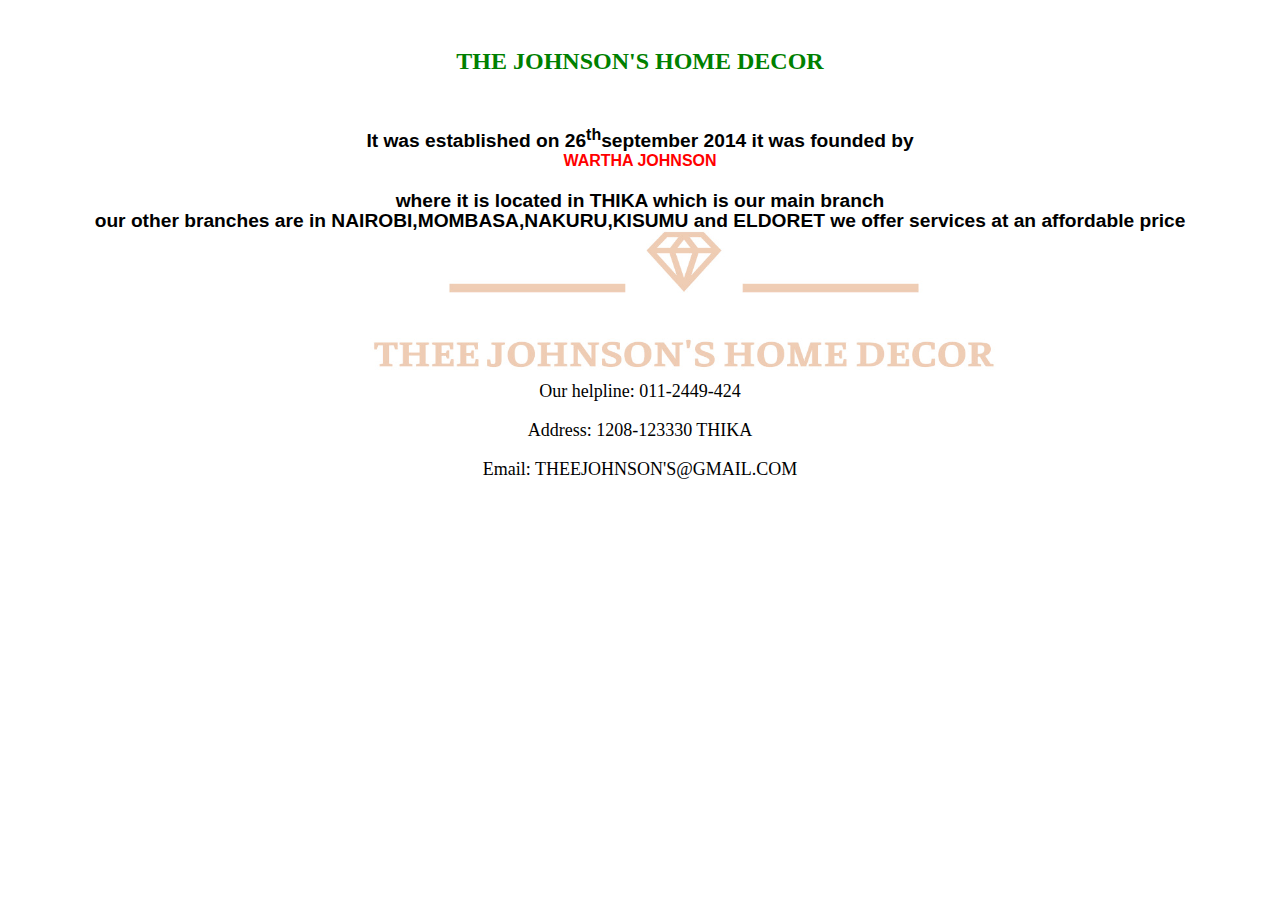
<file: about.html>
<!DOCTYPE html>
<html lang="en">
<head>
    <meta charset="UTF-8">
    <meta http-equiv="X-UA-Compatible" content="IE=edge">
    <meta name="viewport" content="width=device-width, initial-scale=1.0">
    <title>About</title>
    <style>
        body {
            background-size: 1368px 770px;
            background-image: url(logo/HatchfulExport-All/Untitled-2.jpg);
            background-repeat: repeat;
        }
        .header {
            text-align: center;
            padding: 20px;
            color: green;
        }
        .content {
            font-size: larger;
            color: black;
            font-weight: bold;
            font-family: Verdana, Geneva, Tahoma, sans-serif;
            line-height: 20px;
            margin-top: 50px;
        }
        .contact {
            display: block;
            color: black;
            font-size: large;
            text-align: center;
            font-family: Georgia, 'Times New Roman', Times, serif;
            margin-top: 150px;
        }
        .owner {
            color: red;
            font-size: medium;
        }
        .owner:hover {
            color: blue;
        }
       
    </style>
</head>
<body>
    <div class="container">
        <div class="header">
            <h2>THE JOHNSON'S HOME DECOR</h2>
            <div class="content">
                It was established on 26<sup>th</sup>september 2014 it was founded by <div class="owner">WARTHA JOHNSON</div><br>
                              where it is located in THIKA which is our main branch<br>
                           our other branches are in NAIROBI,MOMBASA,NAKURU,KISUMU and ELDORET
                                    we offer services at an affordable price
            </div>
            <div class="contact">
                <p>
                    <p>Our helpline: 011-2449-424</p>
                    <p>  Address: 1208-123330 THIKA</p>
                    <p>  Email: THEEJOHNSON'S@GMAIL.COM</p>
                </p>
            </div>
        </div>

    </div>
    
    
</body>
</html>
</file>
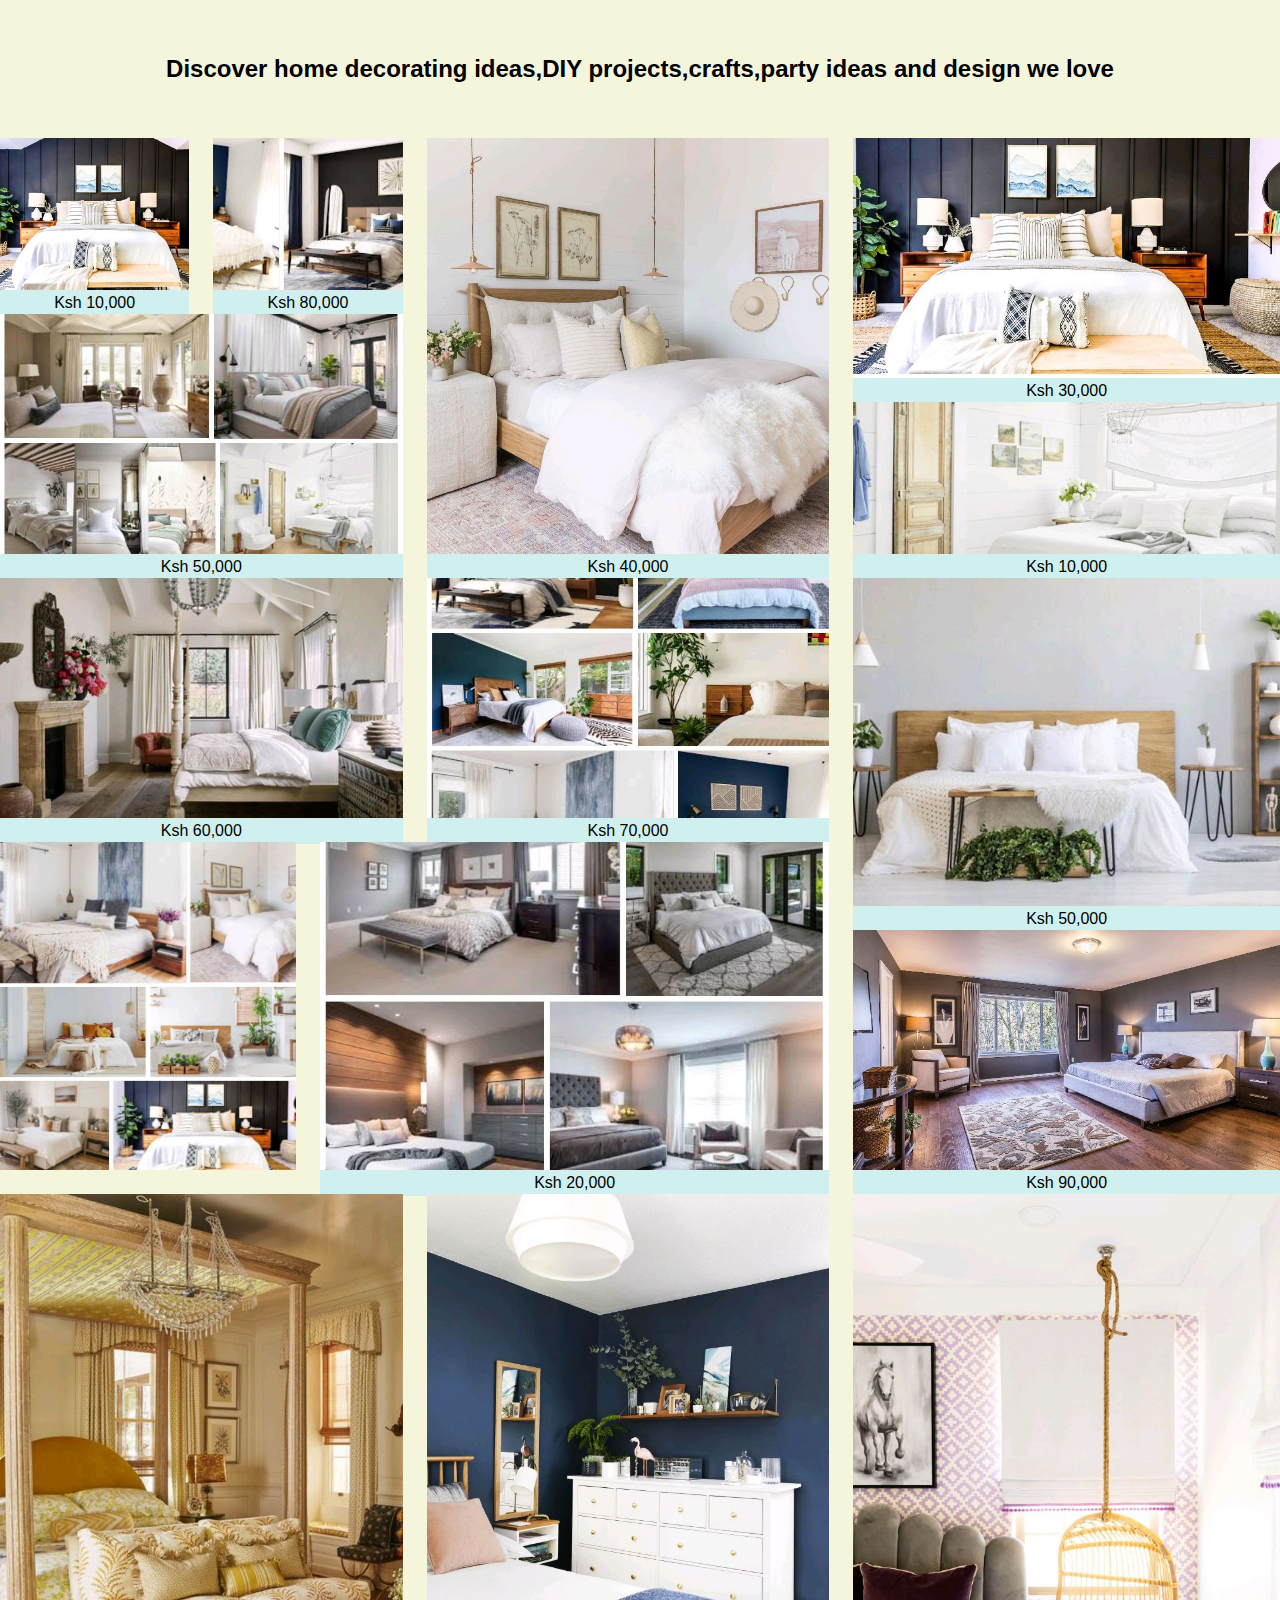
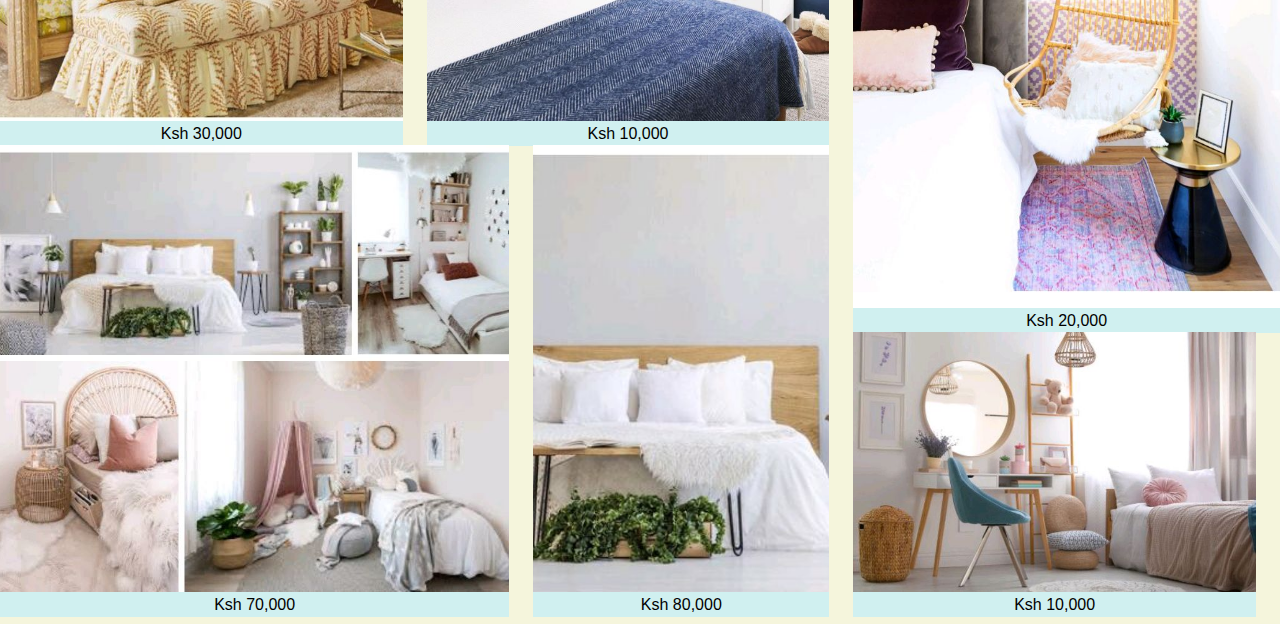
<file: bedroom.html>
<!DOCTYPE html>
<html lang="en">
<head>
    <meta charset="UTF-8">
    <meta http-equiv="X-UA-Compatible" content="IE=edge">
    <meta name="viewport" content="width=device-width, initial-scale=1.0">
    <title>livingroom</title>
    <link type="text/css" rel="stylesheet" href="decor.css">
    
</head>
<body>
    <div class="container">
        <div class="advert">
            <h2>Discover home decorating ideas,DIY projects,crafts,party ideas and design we love</h2>
        </div>
        <div class="gallery">
            <figure class="gallery__item--1" id="hover-effect"> 
                <img src="images/bedroom/Screenshot_20221101-083043~2 - Copy.jpg" class="gallery__img">
                <p>Ksh 10,000</p>
              
            </figure>
            <figure class="gallery__item--2" id="hover-effect"> 
                <img src="images/bedroom/Screenshot_20221101-083043~3 - Copy.jpg" class="gallery__img">
                <p>Ksh 80,000</p>
               
            </figure>
            <figure class="gallery__item--3" id="hover-effect"> 
                <img src="images/bedroom/Screenshot_20221101-083048~2 - Copy.jpg" class="gallery__img">
                <p>Ksh 40,000</p>
                
            </figure>
            <figure class="gallery__item--4" id="hover-effect"> 
                <img src="images/bedroom/Screenshot_20221101-083057~2 - Copy.jpg" class="gallery__img">
                <p>Ksh 50,000</p>
            </figure>
            <figure class="gallery__item--5" id="hover-effect"> 
                <img src="images/bedroom/Screenshot_20221101-083057~3 - Copy.jpg" class="gallery__img">
                <p>Ksh 60,000</p>
            </figure>
            <figure class="gallery__item--6" id="hover-effect"> 
                <img src="images/bedroom/Screenshot_20221101-083102~2 - Copy.jpg" class="gallery__img">
                <p>Ksh 70,000</p>
            </figure>
            <figure class="gallery__item--7" id="hover-effect"> 
                <img src="images/bedroom/Screenshot_20221101-083102~3 - Copy.jpg" class="gallery__img">
                <p>Ksh 30,000</p>
            </figure>
            <figure class="gallery__item--8" id="hover-effect"> 
                <img src="images/bedroom/Screenshot_20221101-083112~2 - Copy.jpg" class="gallery__img">
                <p>Ksh 10,000</p>
            </figure>
            <figure class="gallery__item--9" id="hover-effect"> 
                <img src="images/bedroom/Screenshot_20221101-083128~2 - Copy.jpg" class="gallery__img">
                <p>Ksh 50,000</p>
            </figure>
            <figure class="gallery__item--10" id="hover-effect" >
                <img src="images/bedroom/Screenshot_20221101-083128~3 - Copy.jpg" class="gallery__img">
            </figure>
            <figure class="gallery__item--11" id="hover-effect">
                <img src="images/bedroom/Screenshot_20221101-083134~2 - Copy.jpg" class="gallery__img">
                <p>Ksh 20,000</p>
            </figure>
            <figure class="gallery__item--12" id="hover-effect">
                <img src="images/bedroom/Screenshot_20221101-083134~3 - Copy.jpg" class="gallery__img">
                <p>Ksh 90,000</p>
            </figure>
            <figure class="gallery__item--13" id="hover-effect">
                <img src="images/bedroom/Screenshot_20221101-083313~2.jpg" class="gallery__img">
                <p>Ksh 30,000</p>
            </figure>
            <figure class="gallery__item--14" id="hover-effect">
                <img src="images/bedroom/Screenshot_20221101-083200~2 - Copy.jpg" class="gallery__img">
                <p>Ksh 10,000</p>
            </figure>
            <figure class="gallery__item--15" id="hover-effect">
                <img src="images/bedroom/Screenshot_20221101-083258~2.jpg" class="gallery__img">
                <p>Ksh 20,000</p>
            </figure>
            <figure class="gallery__item--16" id="hover-effect">
                <img src="images/bedroom/Screenshot_20221101-083243~2.jpg" class="gallery__img">
                <p>Ksh 70,000</p>
            </figure>
            <figure class="gallery__item--17" id="hover-effect">
                <img src="images/bedroom/Screenshot_20221101-083243~3.jpg" class="gallery__img">
                <p>Ksh 10,000</p>
            </figure>
            <figure class="gallery__item--18" id="hover-effect">
                <img src="images/bedroom/Screenshot_20221101-083246~2.jpg" class="gallery__img">
                <p>Ksh 80,000</p>
            </figure>
        </div
    </div>
</body>
</body>
</html>
</file>
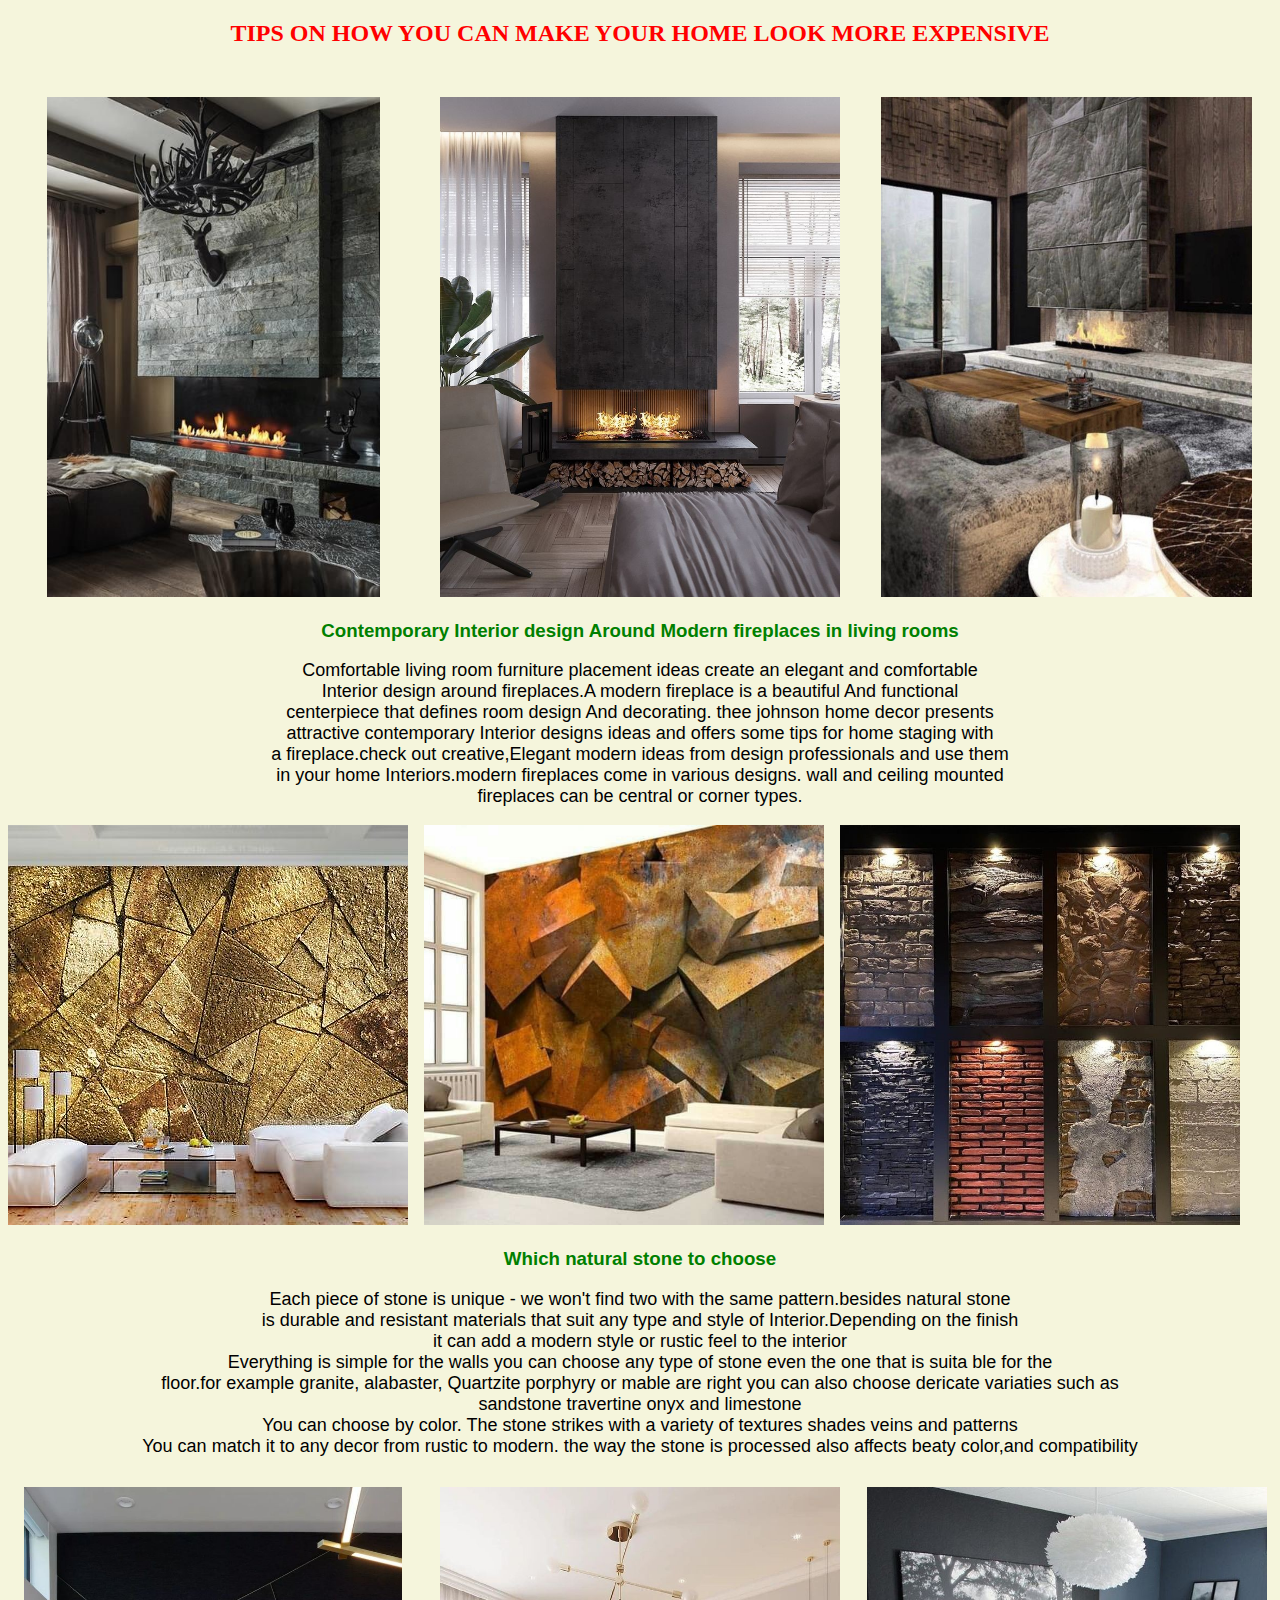
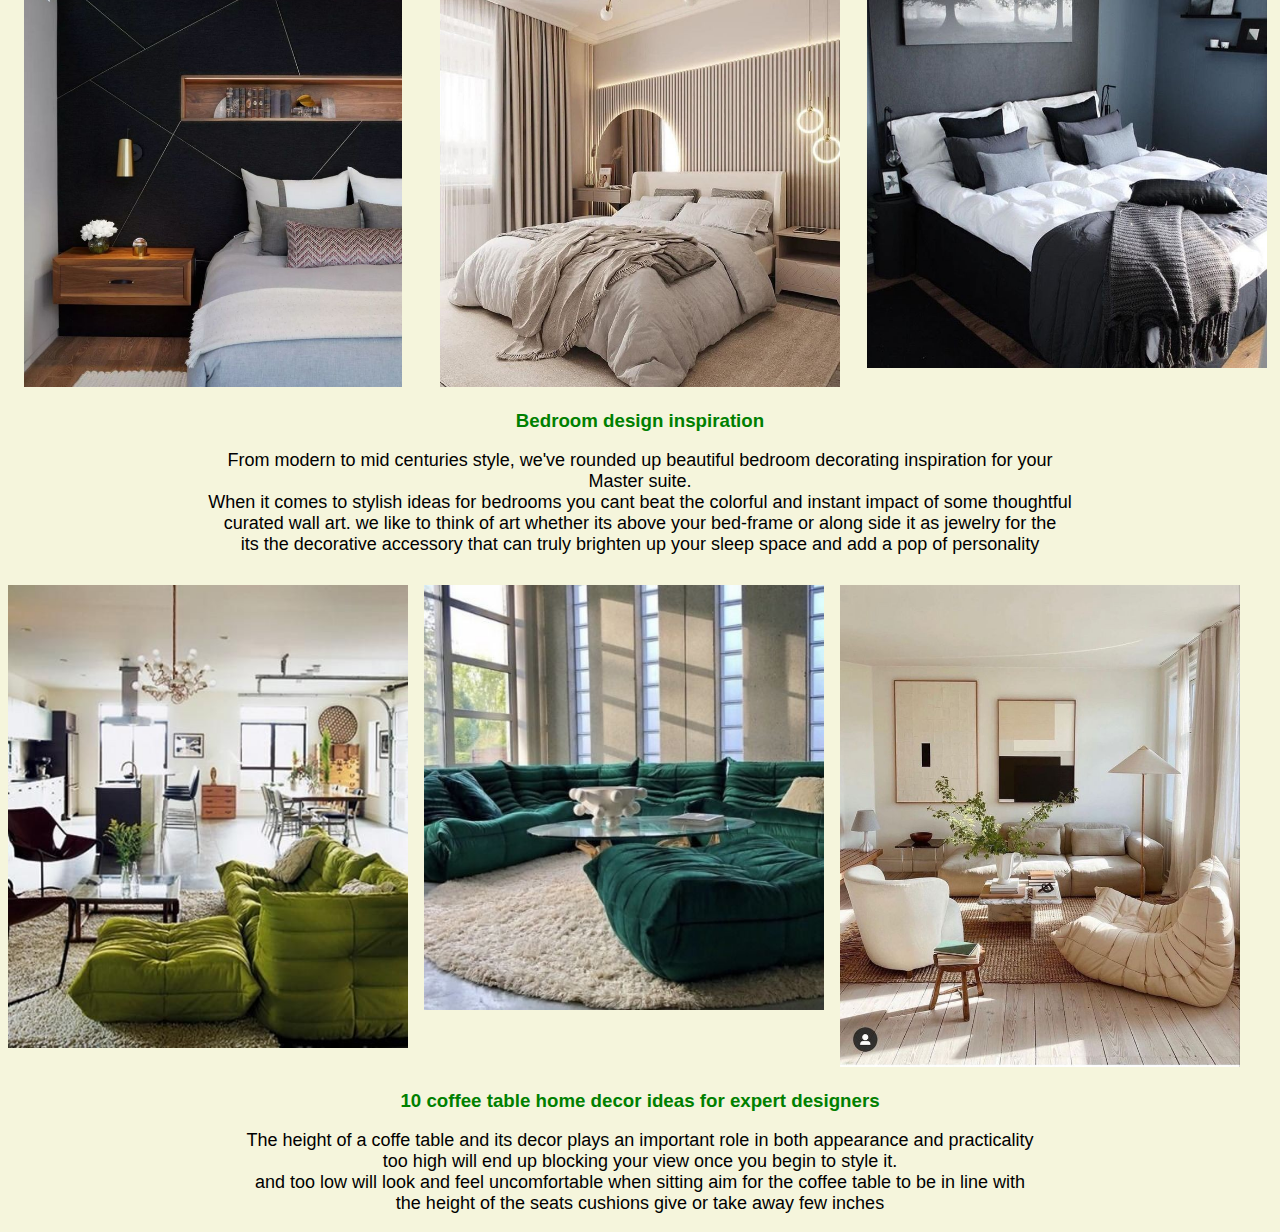
<file: blog.html>
<!DOCTYPE html>
<html lang="en">
<head>
    <meta charset="UTF-8">
    <meta http-equiv="X-UA-Compatible" content="IE=edge">
    <meta name="viewport" content="width=device-width, initial-scale=1.0">
    <title>blog</title>
    <style>
        body {
            background: beige;
        }
         .header {
            text-align: center;
            text-transform: capitalize;
            margin-bottom: 50px;
            color: red;
            font-family: Georgia, 'Times New Roman', Times, serif;
        }
        img {
            max-width: 400px;
            max-height: 500px;
        }
        .blog {
           
            margin-top: 30px;
        }
        .grid {
            display: grid;
            grid-template-columns: repeat(3,1fr);
            text-align: center;
            gap: 1rem;
            
            position: relative;
            margin: 0;
            padding: 0;
        }
        .product-description-header {
           justify-content: center;
          text-align: center;
          left: 500px;
          color: green;
          font-family: 'Gill Sans', 'Gill Sans MT', Calibri, 'Trebuchet MS', sans-serif;
        }
        .product-description {
            font-size: large;
            color: black;
        }
      

    </style>
</head>
<body>
    <div class="container">
        <div class="header">
            <h2>
              TIPS ON HOW YOU CAN MAKE YOUR HOME LOOK MORE EXPENSIVE
            </h2>
        </div>
        <div class="blog">
            <div class="grid">
                <div class="image--1">
                    <img src="blogimages/fireplace/58b7047a8ba14444e29e792b24fbd83c.jpg">
        
                </div>
                <div class="image--2">
                    <img src="blogimages/fireplace/bf669375b7ae15274847965207490849.jpg">
        
                </div>
                <div class="image--3">
                    <img src="blogimages/fireplace/5ebb74baa40166e721bc30c93f10d35f.jpg">
        
                </div>
            </div>
            <div class="product-description-header">
                <h3>
                    Contemporary Interior design Around Modern fireplaces in living rooms
                </h3>
                <div class="product-description">
                    <a name="fireplace">
                    <p>
                        Comfortable living room furniture placement ideas create an elegant and comfortable<br>
                        Interior design around fireplaces.A modern fireplace is a beautiful And functional <br>
                        centerpiece that defines room design And decorating. thee johnson home decor presents <br>
                        attractive contemporary Interior designs ideas and offers some tips for home staging with<br>
                        a fireplace.check out creative,Elegant modern ideas from design professionals and use them<br>
                        in your home Interiors.modern fireplaces come in various designs. wall and ceiling mounted<br>
                        fireplaces can be central or corner types.
                    </p>
                    </a>
                    
                </div>
                
            </div>
      
        </div>
    </div>

    <div class="grid">
        <div class="grid">
            <div class="image--1">
                <img src="blogimages/walls/3809504235ed87e9e98a4ae2067fdcdb.jpg">
    
            </div>
            <div class="image--2">
                <img src="blogimages/walls/4b42f0c2060a8aa2709ab91a4836a9dc.jpg">
    
            </div>
            <div class="image--3">
                <img src="blogimages/walls/5230e6e523eb2ca9decf1b248cb60729.jpg">
    
            </div>
        </div>
    </div>
        <div class="product-description-header">
            <h3>
                Which natural stone to choose
            </h3>
            <div class="product-description">
                <a name="stone">
                <p>
                    Each piece of stone is unique - we won't find two with the same pattern.besides natural stone <br>
                    is durable and resistant materials that suit any type and style of Interior.Depending on the finish<br>
                                       it can add a modern style or rustic feel to the interior <br>
                Everything is simple for the walls you can choose any type of stone even the one that is suita ble for the<br>
        floor.for example granite, alabaster, Quartzite porphyry or mable are right you can also choose dericate variaties such as<br>
                                            sandstone travertine onyx and limestone     <br>
                    You can choose by color. The stone strikes with a variety of textures shades veins and patterns <br>
       You can match it to any decor from rustic to modern. the way the stone is processed also affects beaty color,and compatibility              

                </p>
                
            </div>
           
        </div>

    </div>
</div>

<div class="blog">
    <div class="grid">
         <div class="image--1">
                <img src="blogimages/bedroom/37fa8787a63295955d5e50a706448167.jpg">
    
            </div>
            <div class="image--2">
                <img src="blogimages/bedroom/8ee03ce313383df34669705b768f6aab.jpg">
    
            </div>
            <div class="image--3">
                <img src="blogimages/bedroom/e9014cf6ca6d7385a03e420236686c68.jpg">
    
            </div>
    </div>
    <div class="product-description-header">
        <h3>
            Bedroom design inspiration
        </h3>
        <div class="product-description">
            <a name="bedroom">
            <p>
        From modern to mid centuries style, we've rounded up beautiful bedroom decorating inspiration for your <br>
                                                Master suite.<br>
        When it comes to stylish ideas for bedrooms you cant beat the colorful and instant impact of some thoughtful<br>
        curated wall art. we like to think of art whether its above your bed-frame or along side it as jewelry for the <br>
             its the decorative accessory that can truly brighten up your sleep space and add a pop of personality     
            </p>
        </div>
   
    </div>
  
</div>
<div class="blog">
    <div class="grid">
        <div class="grid">
            <div class="image--1">
                <img src="blogimages/coffeetable/0a76dd97c0d9470fdfc4e04cd6c513c6.jpg">
    
            </div>
            <div class="image--2">
                <img src="blogimages/coffeetable/4e2e593c8f46dd5d9b8a9f0d85c1e686.jpg">
    
            </div>
            <div class="image--3">
                <img src="blogimages/coffeetable/abf31b76d60e0d1b50d711cb048bcc41.jpg">
    
            </div>
        </div>
    </div>
    <div class="product-description-header">
        <h3>
            10 coffee table home decor ideas for expert designers
        </h3>
        <div class="product-description">
        <a name="linkname">   
        <p>
            The height of a coffe table and its decor plays an important role in both appearance and practicality<br>
                        too high will end up blocking your view once you begin to style it.<br>
               and too low will look and feel uncomfortable when sitting aim for the coffee table to be in line with <br>
                     the height of the seats cushions give or take away few inches         
               
        </p>
        </a>
        </div>
   
    </div>
  
</div>
</div>
</body>
</html>
</file>
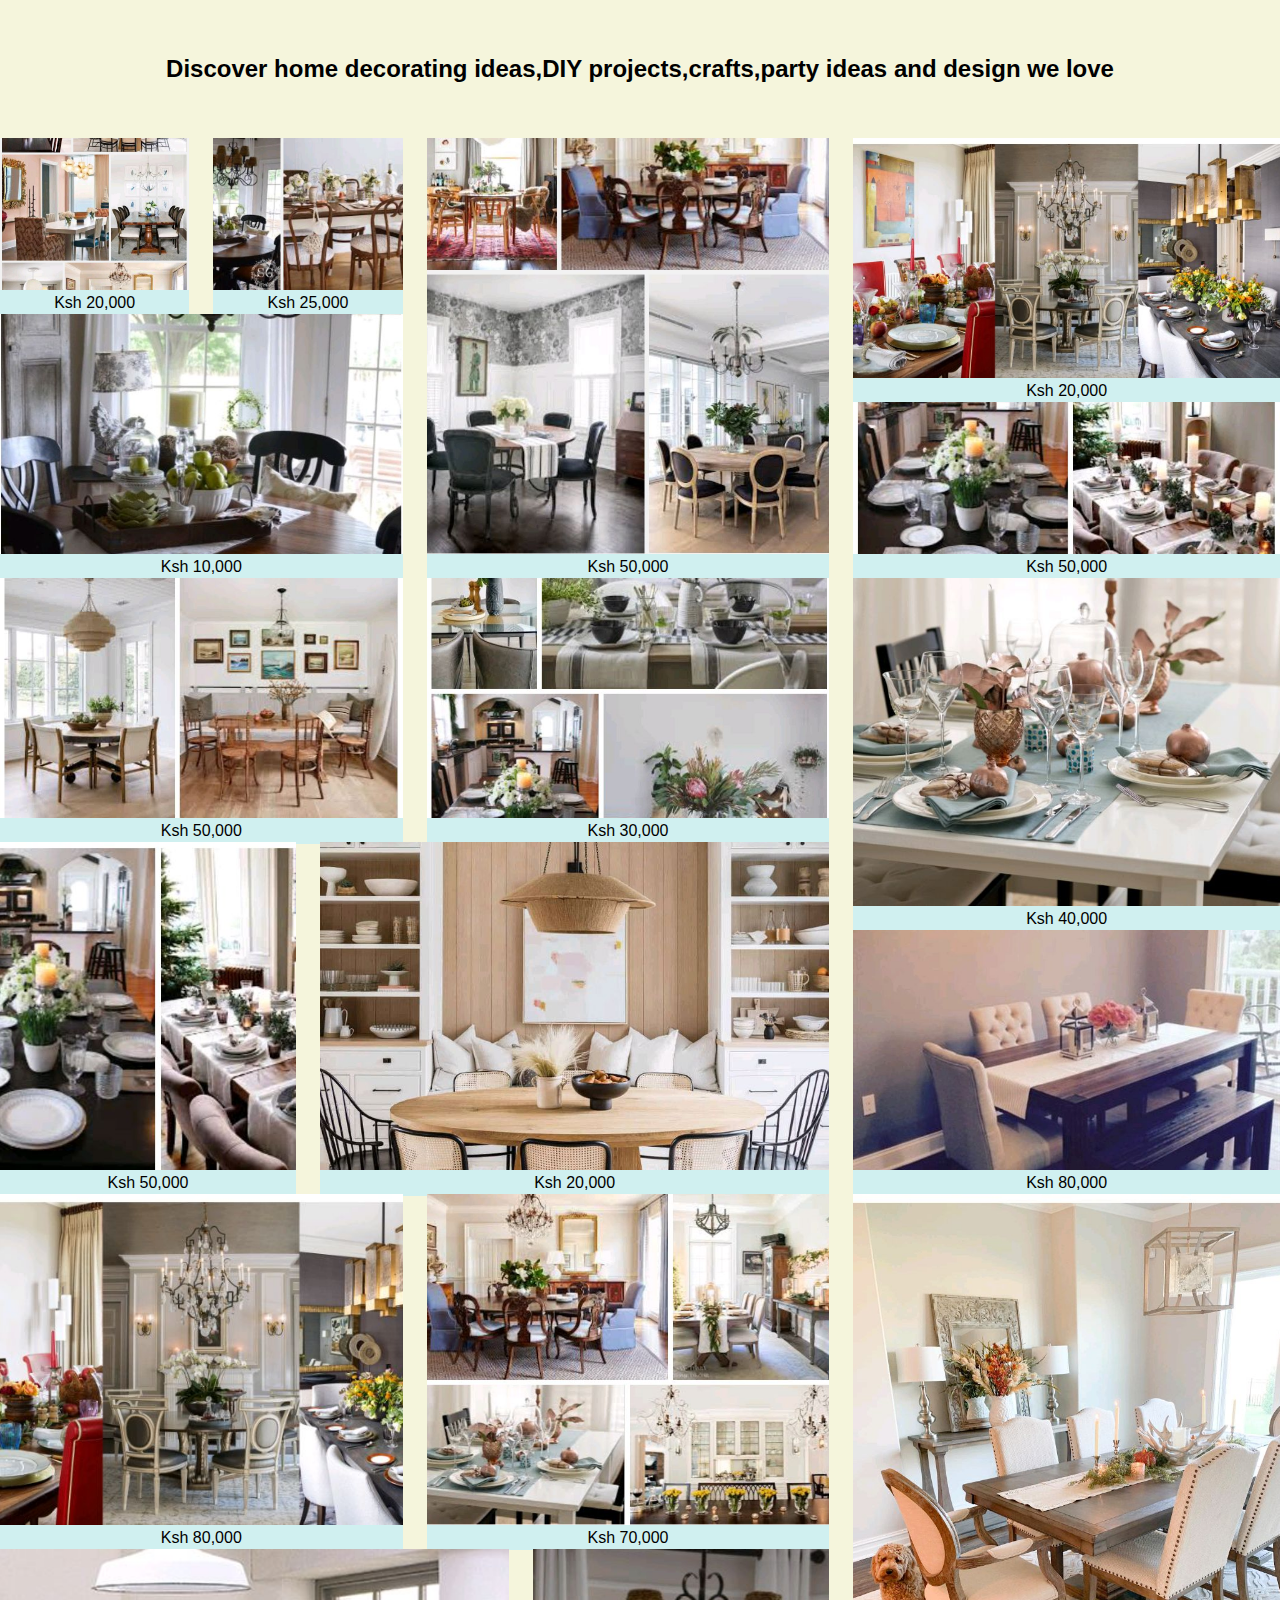
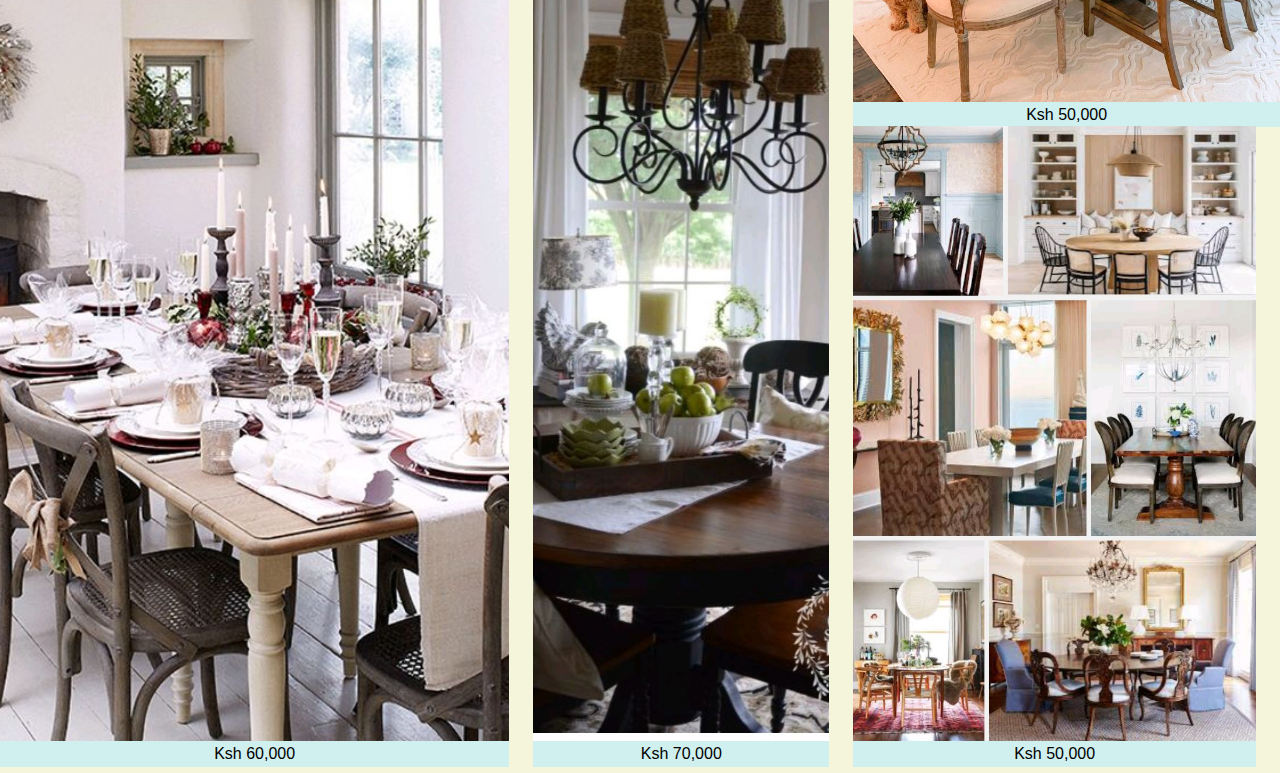
<file: dining.html>
<!DOCTYPE html>
<html lang="en">
<head>
    <meta charset="UTF-8">
    <meta http-equiv="X-UA-Compatible" content="IE=edge">
    <meta name="viewport" content="width=device-width, initial-scale=1.0">
    <title>livingroom</title>
    <link rel="stylesheet" type="text/css" href="decor.css">
</head>
<body>
    <div class="container">
        <div class="advert">
            <h2>Discover home decorating ideas,DIY projects,crafts,party ideas and design we love</h2>
        </div>
        <div class="gallery">
            <figure class="gallery__item--1" id="hover-effect"> 
                <img src="images/diningroom/Screenshot_20221101-083520~2.jpg" class="gallery__img">
                <p>Ksh 20,000</p>
              
            </figure>
            <figure class="gallery__item--2" id="hover-effect"> 
                <img src="images/diningroom/Screenshot_20221101-083534~2.jpg" class="gallery__img">
                <p>Ksh 25,000</p>
               
            </figure>
            <figure class="gallery__item--3" id="hover-effect"> 
                <img src="images/diningroom/Screenshot_20221101-083534~3.jpg" class="gallery__img">
                <p>Ksh 50,000</p>
                
            </figure>
            <figure class="gallery__item--4" id="hover-effect"> 
                <img src="images/diningroom/Screenshot_20221101-083540~2.jpg" class="gallery__img">
                <p>Ksh 10,000</p>
            </figure>
            <figure class="gallery__item--5" id="hover-effect"> 
                <img src="images/diningroom/Screenshot_20221101-083623~3.jpg" class="gallery__img">
                <p>Ksh 50,000</p>
            </figure>
            <figure class="gallery__item--6" id="hover-effect"> 
                <img src="images/diningroom/Screenshot_20221101-083605~2.jpg" class="gallery__img">
                <p>Ksh 30,000</p>
            </figure>
            <figure class="gallery__item--7" id="hover-effect"> 
                <img src="images/diningroom/Screenshot_20221101-083647~2.jpg" class="gallery__img">
                <p>Ksh 20,000</p>
            </figure>
            <figure class="gallery__item--8" id="hover-effect"> 
                <img src="images/diningroom/Screenshot_20221101-083612~2.jpg" class="gallery__img">
                <p>Ksh 50,000</p>
            </figure>
            <figure class="gallery__item--9" id="hover-effect"> 
                <img src="images/diningroom/Screenshot_20221101-083612~3.jpg" class="gallery__img">
                <p>Ksh 40,000</p>
            </figure>
            <figure class="gallery__item--10" id="hover-effect">
                <img src="images/diningroom/Screenshot_20221101-083618~3.jpg" class="gallery__img">
                <p>Ksh 50,000</p>
            </figure>
            <figure class="gallery__item--11" id="hover-effect">
                <img src="images/diningroom/Screenshot_20221101-083623~2.jpg" class="gallery__img">
                <p>Ksh 20,000</p>
            </figure>

            <figure class="gallery__item--12" id="hover-effect">
                <img src="images/diningroom/Screenshot_20221101-083628~2.jpg" class="gallery__img">
                <p>Ksh 80,000</p>
            </figure>
            <figure class="gallery__item--13" id="hover-effect">
                <img src="images/diningroom/Screenshot_20221101-083647~2.jpg" class="gallery__img">
                <p>Ksh 80,000</p>
            </figure>
            <figure class="gallery__item--14" id="hover-effect">
                <img src="images/diningroom/Screenshot_20221101-083647~3.jpg" class="gallery__img">
                <p>Ksh 70,000</p>

            </figure>
            <figure class="gallery__item--15" id="hover-effect">
                <img src="images/diningroom/Screenshot_20221101-083655~2.jpg" class="gallery__img">
                <p>Ksh 50,000</p>
            </figure>
            <figure class="gallery__item--16" id="hover-effect">
                <img src="images/diningroom/Screenshot_20221101-083703~2.jpg" class="gallery__img">
                <p>Ksh 60,000</p>
            </figure>
            <figure class="gallery__item--17" id="hover-effect">
                <img src="images/diningroom/Screenshot_20221101-083520~2.jpg" class="gallery__img">
                <p>Ksh 50,000</p>
            </figure>
            <figure class="gallery__item--18" id="hover-effect">
                <img src="images/diningroom/Screenshot_20221101-083540~2.jpg" class="gallery__img">
                <p>Ksh 70,000</p>
            </figure>
        </div>
    </div>
</body>
</body>
</html>
</file>
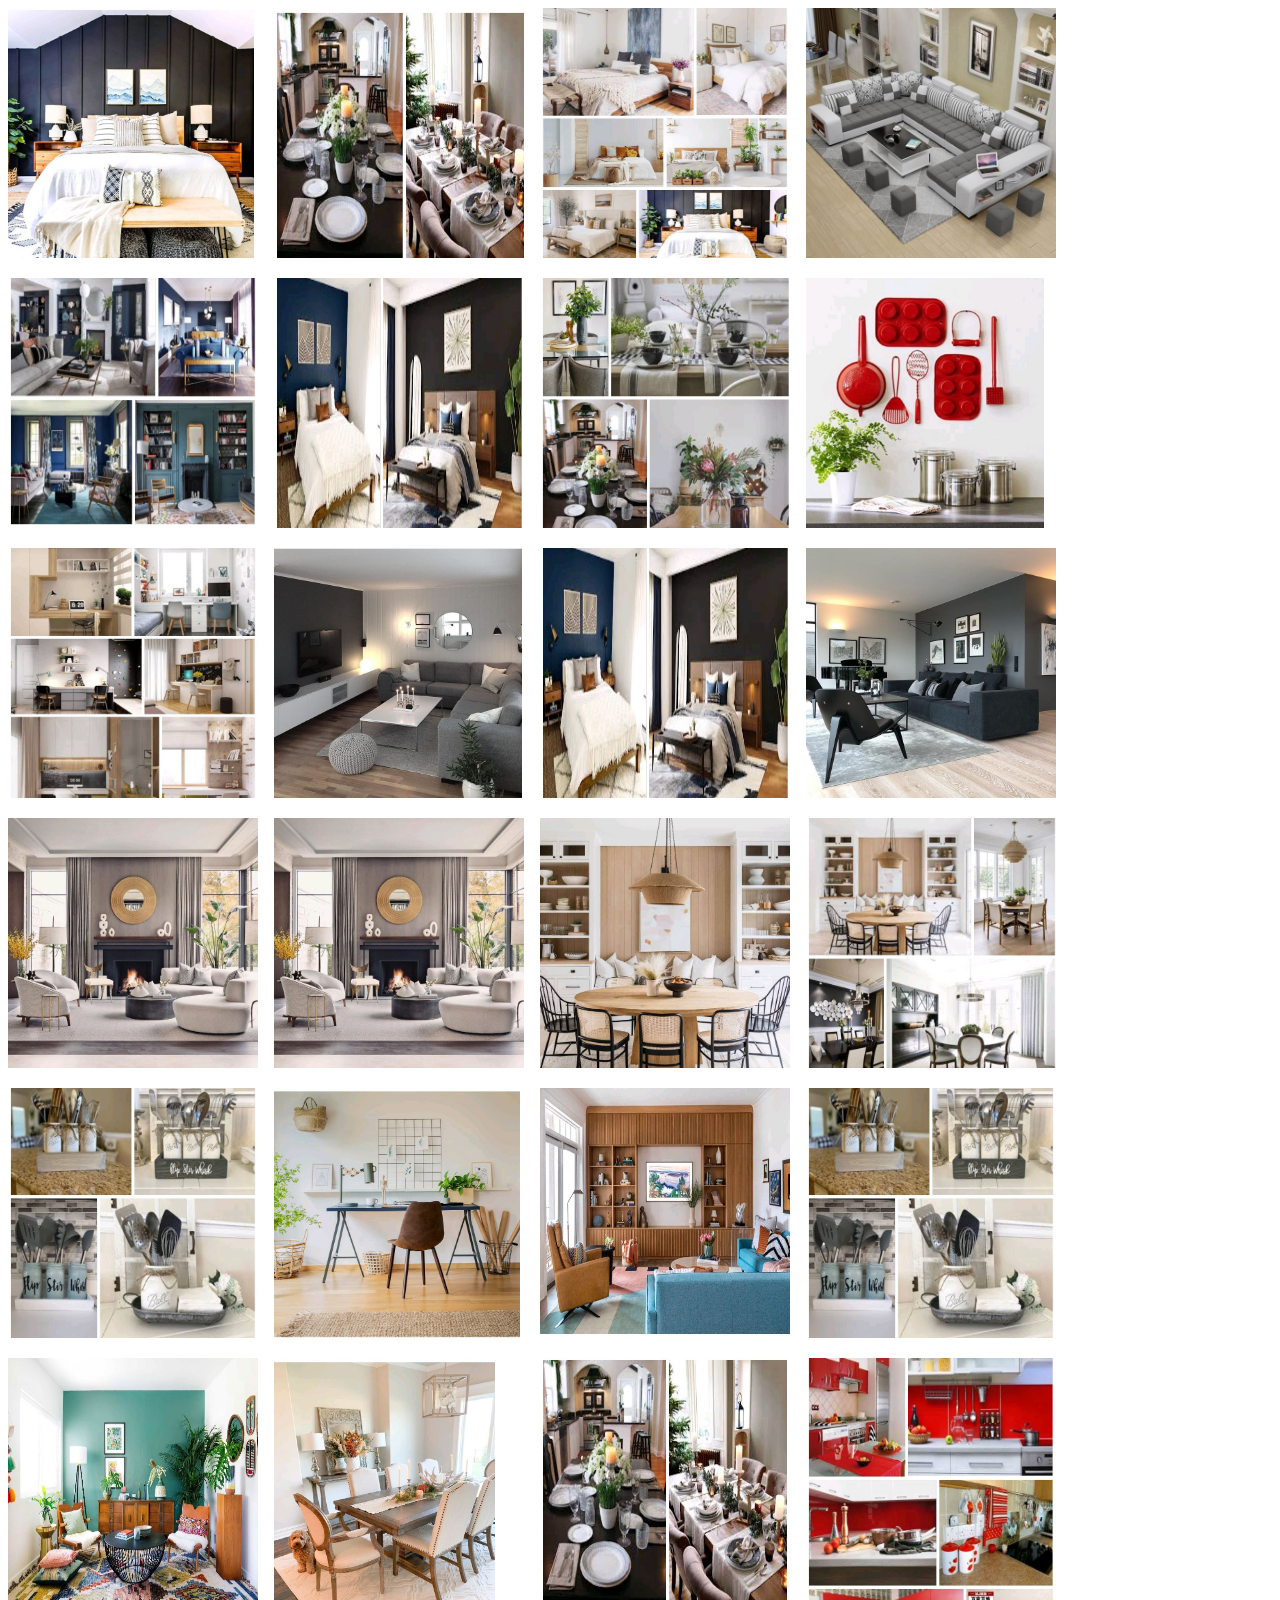
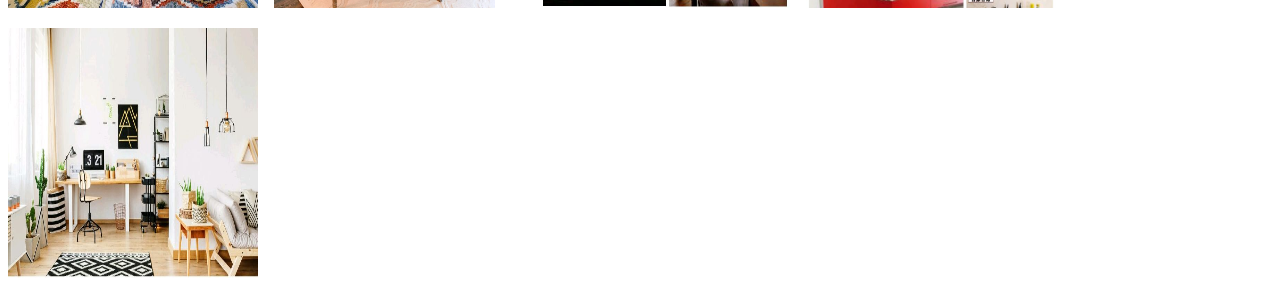
<file: gallery.html>
<!DOCTYPE html>
<html lang="en">
<head>
    <meta charset="UTF-8">
    <meta http-equiv="X-UA-Compatible" content="IE=edge">
    <meta name="viewport" content="width=device-width, initial-scale=1.0">
    <title>gallery.html</title>
    <style>
         img {
            max-width: 100%;
            height: 250px;
        }
        .gallery {
            display: grid;
            grid-template-columns: repeat(auto-fit, minmax(250px,250px));
            gap: 1rem;
           
        }

        

    </style>
</head>
<body>
    <div class="container">
        <div class="gallery">
            <div class="gallery-items">
                <img src="images/bedroom/Screenshot_20221101-083043~2 - Copy.jpg">
            </div>
            <div class="gallery-items">
                <img src="images/diningroom/Screenshot_20221101-083618~3.jpg">
            </div>
            <div class="gallery-items">
                <img src="images/bedroom/Screenshot_20221101-083128~3 - Copy.jpg">
            </div>
            <div class="gallery-items">
                <img src="images/livingroom/0a16824a6943051182742754d898646d.jpg">
            </div>
            <div class="gallery-items">
                <img src="images/studyroom/Screenshot_20221101-084000~3.jpg">
            </div>
            <div class="gallery-items">
                <img src="images/bedroom/Screenshot_20221101-083043~3 - Copy.jpg">
            </div>
            <div class="gallery-items">
                <img src="images/diningroom/Screenshot_20221101-083605~2.jpg">
            </div>
            <div class="gallery-items">
                <img src="images/kitchen/Screenshot_20221101-082621~2.jpg">
            </div>
            <div class="gallery-items">
                <img src="images/studyroom/Screenshot_20221101-084147~3.jpg">
            </div>
            <div class="gallery-items">
                <img src="images/livingroom/4ebf61c8743198419d0c407ea93dbe80.jpg">
            </div>


            <div class="gallery-items">
                <img src="images/bedroom/Screenshot_20221101-083043~3 - Copy.jpg">
            </div>
            <div class="gallery-items">
                <img src="images/livingroom/6fed3fa1b1c6ce40bcf4a4a4f34b8017.jpg">
            </div>
            <div class="gallery-items">
                <img src="images/livingroom/Screenshot_20221101-083904~2.jpg">
            </div>

            <div class="gallery-items">
                <img src="images/livingroom/Screenshot_20221101-083904~2.jpg">
            </div>

            <div class="gallery-items">
                <img src="images/diningroom/Screenshot_20221101-083623~2.jpg">
            </div>

            <div class="gallery-items">
                <img src="images/diningroom/Screenshot_20221101-083715~2.jpg">
            </div>

            <div class="gallery-items">
                <img src="images/kitchen/Screenshot_20221101-082722~2.jpg">
            </div>

            <div class="gallery-items">
                <img src="images/studyroom/Screenshot_20221101-084124~2.jpg">
            </div>

            <div class="gallery-items">
                <img src="images/livingroom/Screenshot_20221101-083841~2.jpg">
            </div>

            <div class="gallery-items">
                <img src="images/kitchen/Screenshot_20221101-082722~2.jpg">
            </div>

            <div class="gallery-items">
                <img src="images/livingroom/Screenshot_20221101-083858~2.jpg">
            </div>

            <div class="gallery-items">
                <img src="images/diningroom/Screenshot_20221101-083655~2.jpg">
            </div>

            <div class="gallery-items">
                <img src="images/diningroom/Screenshot_20221101-083612~2.jpg">
            </div>

            <div class="gallery-items">
                <img src="images/kitchen/Screenshot_20221101-082820~3.jpg">
            </div>

            <div class="gallery-items">
                <img src="images/studyroom/Screenshot_20221101-084239~2.jpg">
            </div>




        </div>
    </div>
    
</body>
</html>
</file>
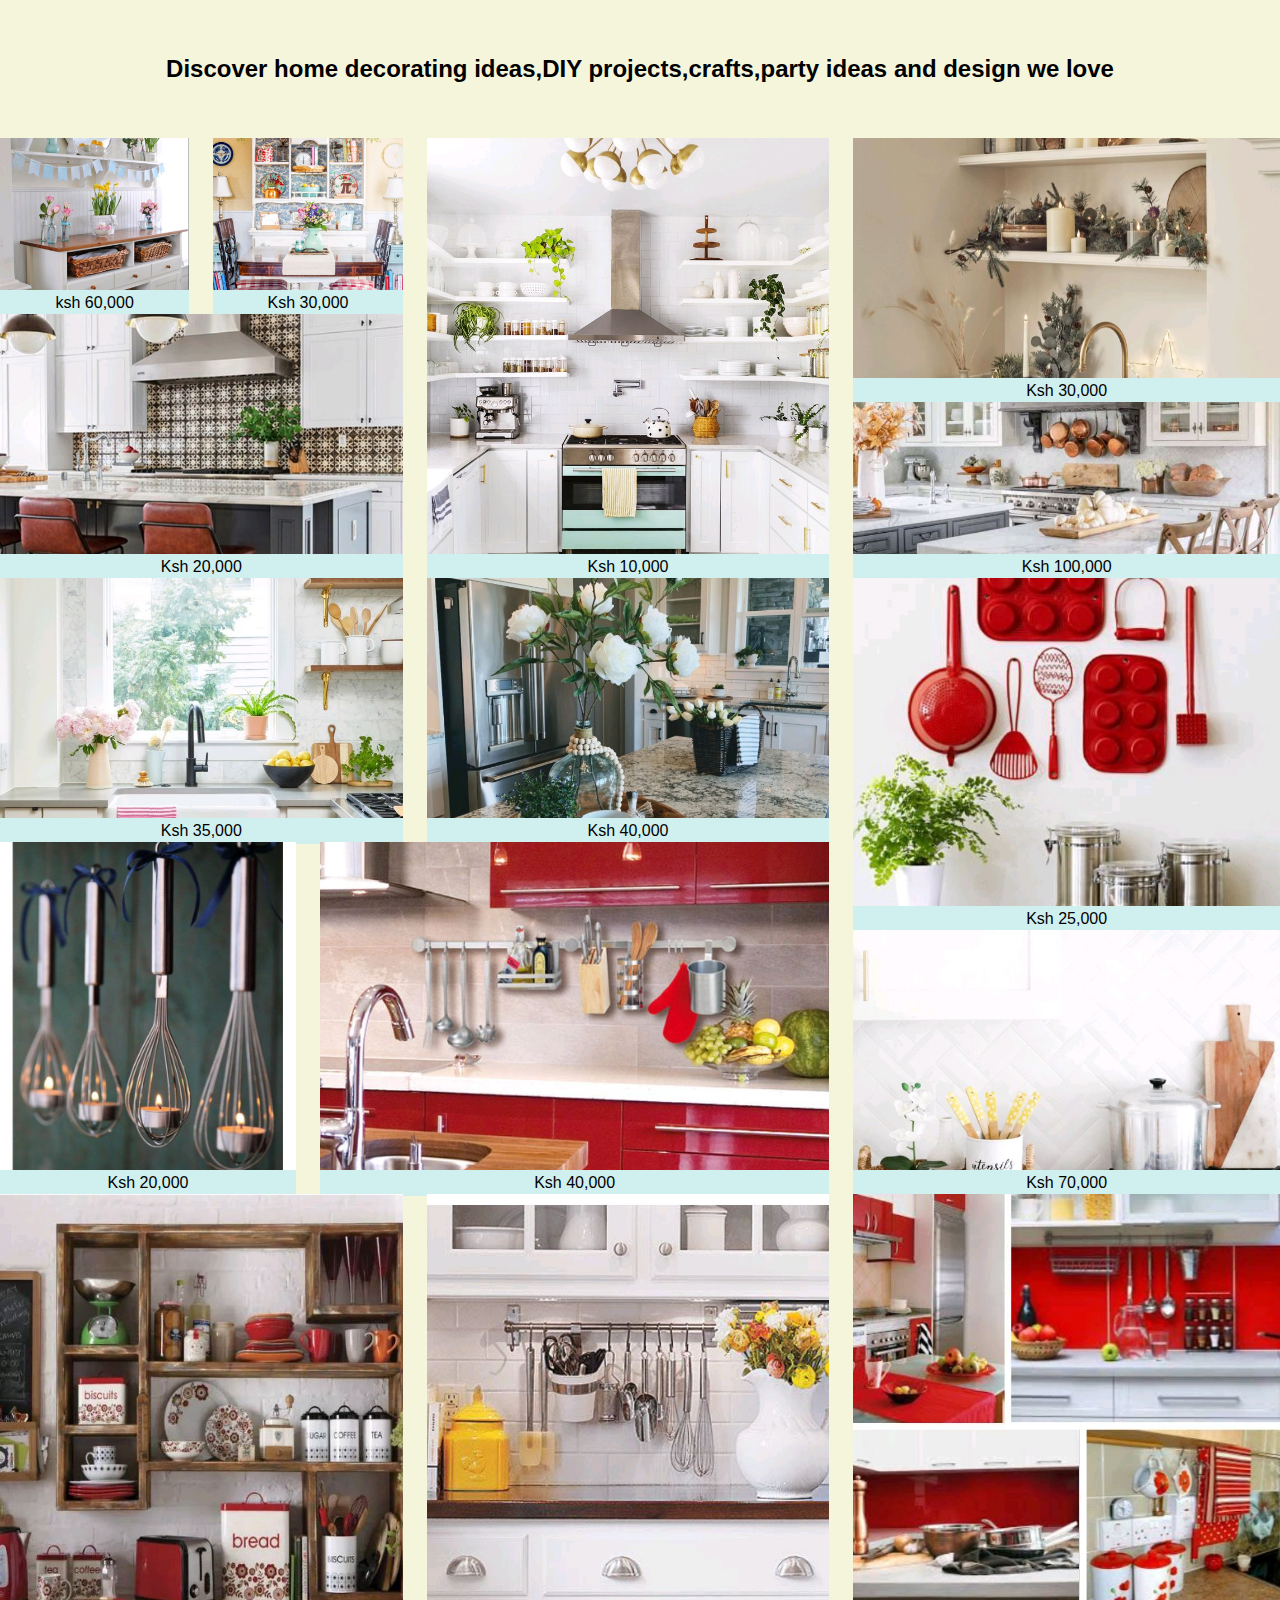
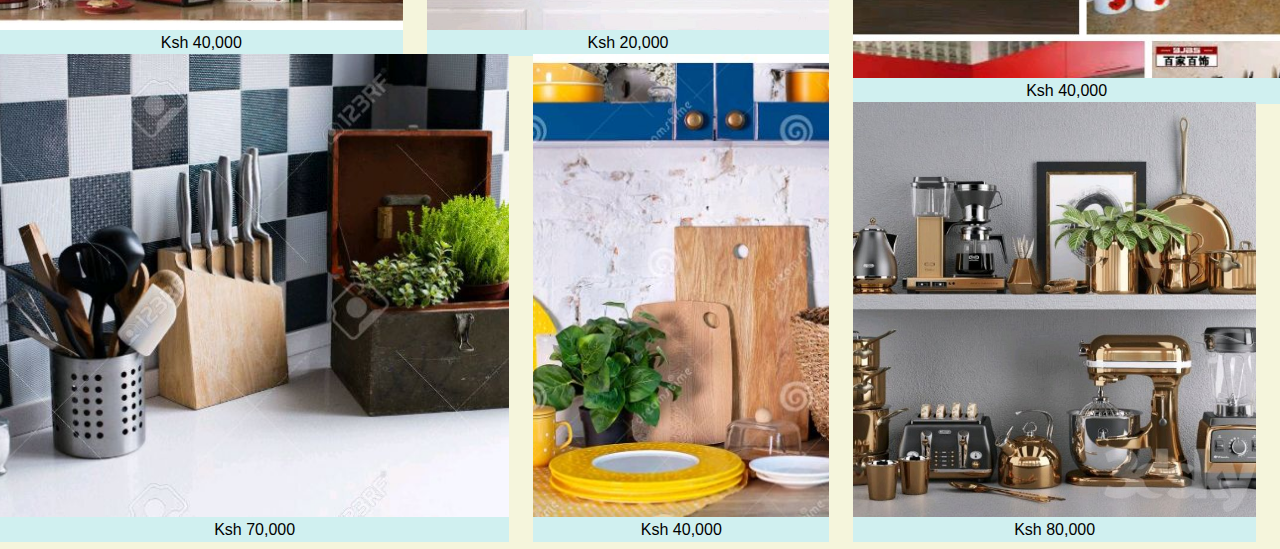
<file: kitchen.html>
<!DOCTYPE html>
<html lang="en">
<head>
    <meta charset="UTF-8">
    <meta http-equiv="X-UA-Compatible" content="IE=edge">
    <meta name="viewport" content="width=device-width, initial-scale=1.0">
    <title>livingroom</title>
    <link rel="stylesheet" type="text/css" href="decor.css">
   
</head>
<body>
    <div class="container">
        <div class="advert">
            <h2>Discover home decorating ideas,DIY projects,crafts,party ideas and design we love</h2>
        </div>
        <div class="gallery">
            <figure class="gallery__item--1" id="hover-effect"> 
                <img src="images/kitchen/Screenshot_20221101-082311.jpg" class="gallery__img">
                <p>ksh 60,000</p>
              
            </figure>
            <figure class="gallery__item--2" id="hover-effect">
                <img src="images/kitchen/Screenshot_20221101-082332.jpg" class="gallery__img">
                <p>Ksh 30,000</p>
               
            </figure>
            <figure class="gallery__item--3" id="hover-effect">
                <img src="images/kitchen/Screenshot_20221101-082443.jpg" class="gallery__img">
                <p>Ksh 10,000</p>
                
            </figure>
            <figure class="gallery__item--4" id="hover-effect">
                <img src="images/kitchen/Screenshot_20221101-082456.jpg" class="gallery__img">
                <p>Ksh 20,000</p>
            </figure>
            <figure class="gallery__item--5" id="hover-effect">
                <img src="images/kitchen/Screenshot_20221101-082516~2.jpg" class="gallery__img">
                <p>Ksh 35,000</p>
            </figure>
            <figure class="gallery__item--6" id="hover-effect">
                <img src="images/kitchen/Screenshot_20221101-082532.jpg" class="gallery__img">
                <p>Ksh 40,000</p>
            </figure>
            <figure class="gallery__item--7" id="hover-effect">
                <img src="images/kitchen/Screenshot_20221101-082549~2.jpg" class="gallery__img">
                <p>Ksh 30,000</p>
            </figure>
            <figure class="gallery__item--8" id="hover-effect">
                <img src="images/kitchen/Screenshot_20221101-082554~2.jpg" class="gallery__img">
                <p>Ksh 100,000</p>
            </figure>
            <figure class="gallery__item--9" id="hover-effect">
                <img src="images/kitchen/Screenshot_20221101-082621~2.jpg" class="gallery__img">
                <p>Ksh 25,000</p>
            </figure>
            <figure class="gallery__item--10" id="hover-effect">
                <img src="images/kitchen/Screenshot_20221101-082631~2.jpg" class="gallery__img">
                <p>Ksh 20,000</p>
            </figure>
            <figure class="gallery__item--11" id="hover-effect">
                <img src="images/kitchen/Screenshot_20221101-082820~2.jpg" class="gallery__img">
                <p>Ksh 40,000</p>
            </figure>
            <figure class="gallery__item--12" id="hover-effect">
                <img src="images/kitchen/Screenshot_20221101-082806~2.jpg" class="gallery__img">
                <p>Ksh 70,000</p>
            </figure>
            <figure class="gallery__item--13" id="hover-effect">
                <img src="images/kitchen/Screenshot_20221101-082707~2.jpg" class="gallery__img">
                <p>Ksh 40,000</p>
            </figure>
            <figure class="gallery__item--14" id="hover-effect">
                <img src="images/kitchen/Screenshot_20221101-082715~2.jpg" class="gallery__img">
                <p>Ksh 20,000</p>
            </figure>
            <figure class="gallery__item--15" id="hover-effect">
                <img src="images/kitchen/Screenshot_20221101-082820~3.jpg" class="gallery__img">
                <p>Ksh 40,000</p>
            </figure>
            <figure class="gallery__item--16" id="hover-effect">
                <img src="images/kitchen/Screenshot_20221101-082728~2.jpg" class="gallery__img">
                <p>Ksh 70,000</p>
            </figure>
            <figure class="gallery__item--17" id="hover-effect">
                <img src="images/kitchen/Screenshot_20221101-082735~2.jpg" class="gallery__img">
                <p>Ksh 80,000</p>
            </figure>
            <figure class="gallery__item--18" id="hover-effect">
                <img src="images/kitchen/Screenshot_20221101-082759~2.jpg" class="gallery__img">
                <p>Ksh 40,000</p>
            </figure>
            
        </div>
    </div>
</body>
</body>
</html>
</file>
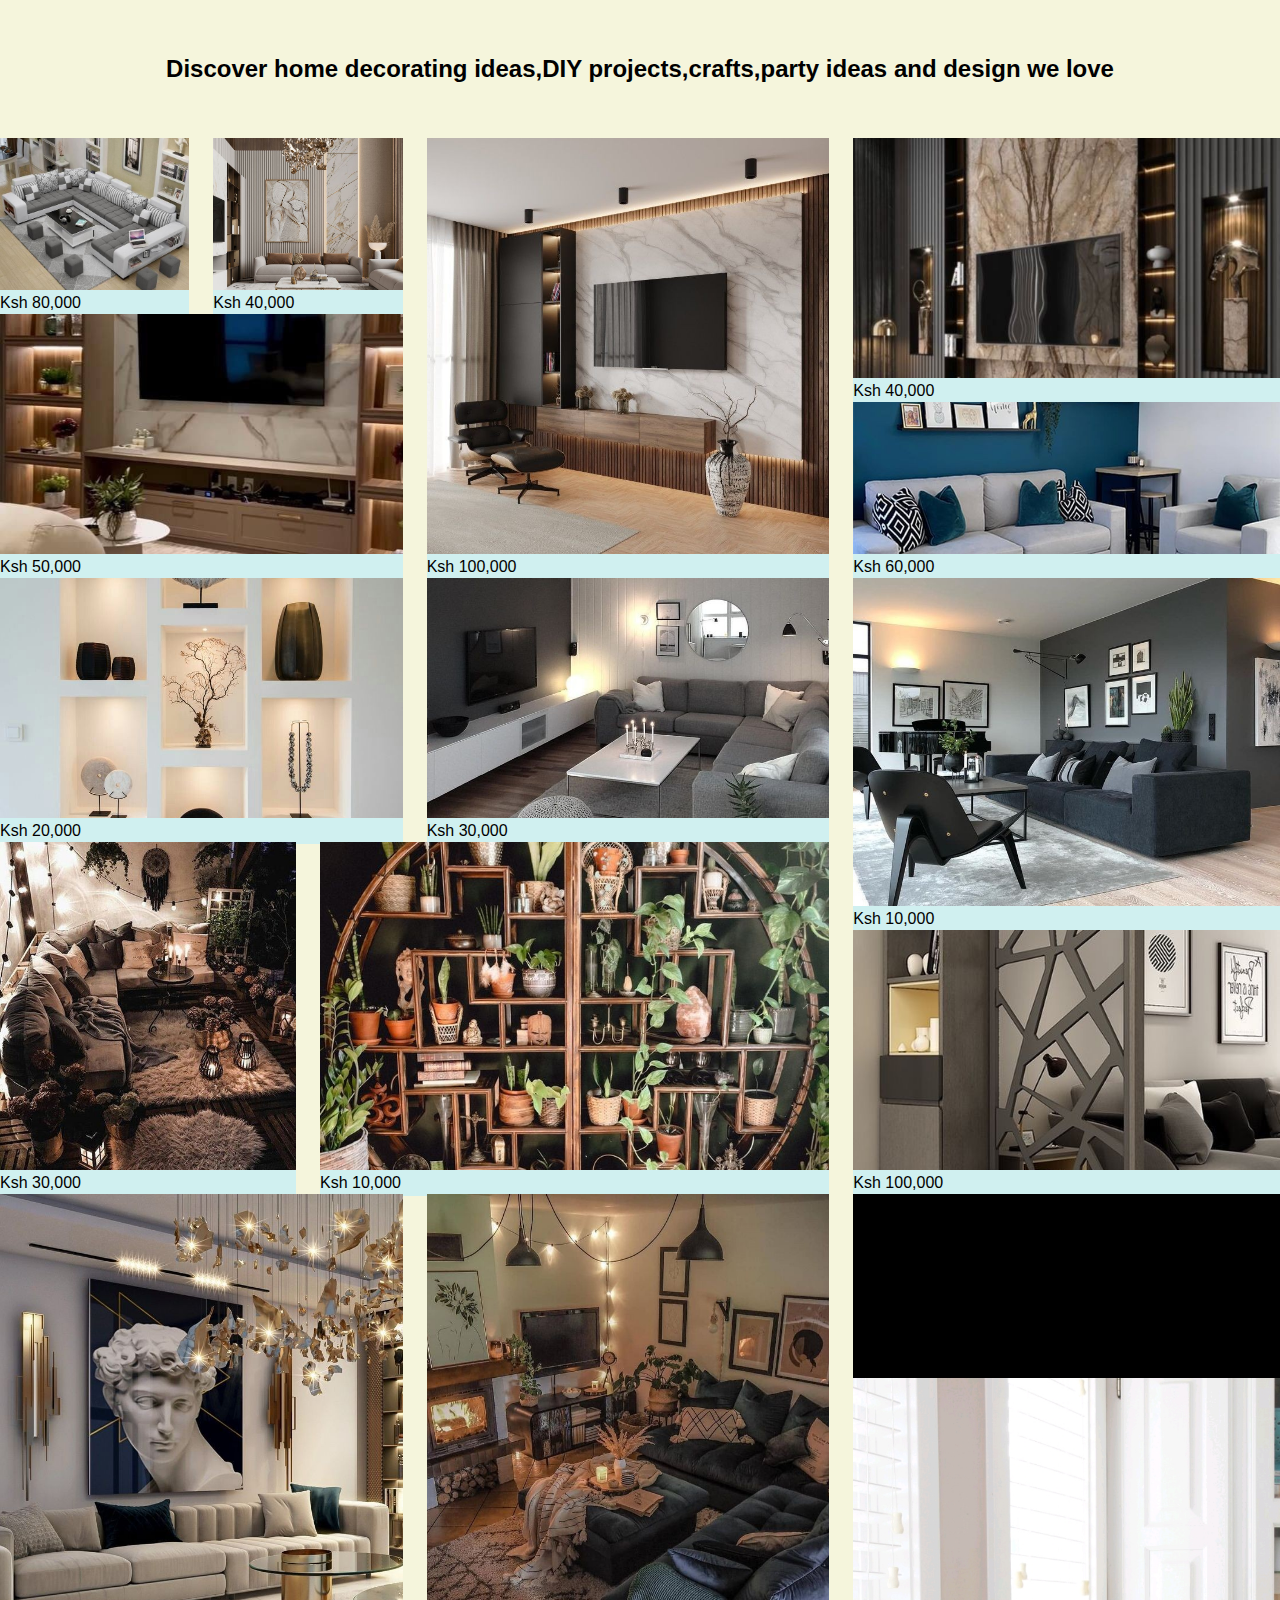
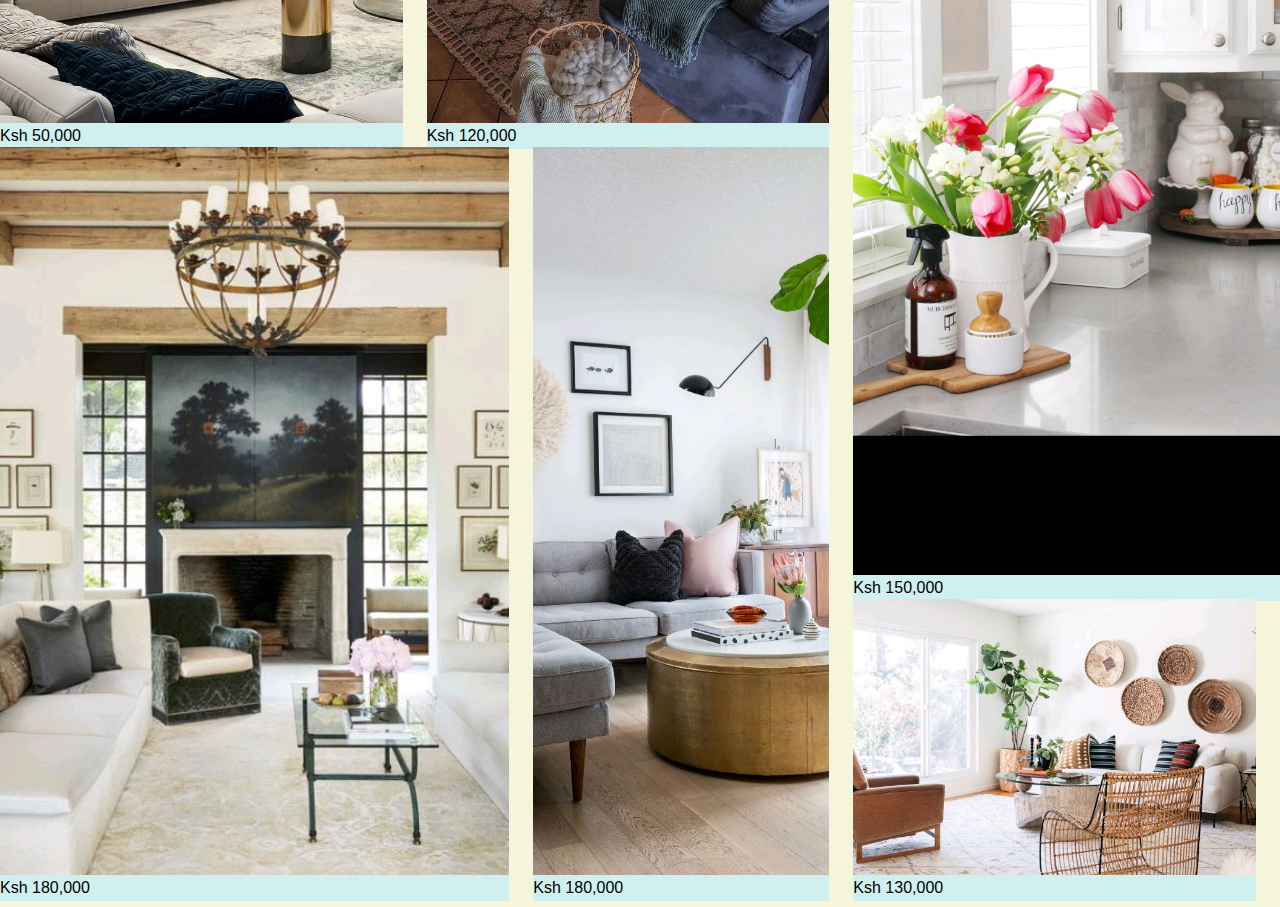
<file: Livingroom.html>
<!DOCTYPE html>
<html lang="en">
<head>
    <meta charset="UTF-8">
    <meta http-equiv="X-UA-Compatible" content="IE=edge">
    <meta name="viewport" content="width=device-width, initial-scale=1.0">
    <title>livingroom</title>
    <link href="decor.css" type="text/css" rel="stylesheet">
  
</head>
<body>
    <div class="container">
        <div class="advert">
            <h2>Discover home decorating ideas,DIY projects,crafts,party ideas and design we love</h2>
        </div>
        <div class="gallery">
            <figure class="gallery__item--1">
                <img src="images/livingroom/0a16824a6943051182742754d898646d.jpg" class="gallery__img">
                 <p>Ksh 80,000</p>
              
            </figure>
            <figure class="gallery__item--2">
                <img src="images/livingroom/1dbd34e208a2e55a1f134719cea8e65e.jpg" class="gallery__img">
                <p>Ksh 40,000</p>
               
            </figure>
            <figure class="gallery__item--3">
                <img src="images/livingroom/2382567287933fa03774d53c1000b9dd.jpg" class="gallery__img">
                <p>Ksh 100,000</p>
                
            </figure>
            <figure class="gallery__item--4">
                <img src="images/livingroom/35e056b038b8be1ef9da3df6811ad63c.jpg" class="gallery__img">
                <p>Ksh 50,000</p>
            </figure>
            <figure class="gallery__item--5">
                <img src="images/livingroom/476e5b96ef0c66bc4433317d8a5ea4d1.jpg" class="gallery__img">
                <p>Ksh 20,000</p>
            </figure>
            <figure class="gallery__item--6">
                <img src="images/livingroom/4ebf61c8743198419d0c407ea93dbe80.jpg" class="gallery__img">
                <p>Ksh 30,000</p>
            </figure>
            <figure class="gallery__item--7">
                <img src="images/livingroom/530c5d5779c77ee2090f2746ca6c9b20.jpg" class="gallery__img">
                <p>Ksh 40,000</p>
            </figure>
            <figure class="gallery__item--8">
                <img src="images/livingroom/575d6663965002059bf8c3cc07157a81.jpg" class="gallery__img">
                <p>Ksh 60,000</p>
            </figure>
            <figure class="gallery__item--9">
                <img src="images/livingroom/6fed3fa1b1c6ce40bcf4a4a4f34b8017.jpg" class="gallery__img">
                <p>Ksh 10,000</p>
            </figure>
            <figure class="gallery__item--10">
                <img src="images/livingroom/bf5c05289517f3b3c4474fe8a76eb4cc.jpg" class="gallery__img">
                <p>Ksh 30,000</p>
            </figure>
            <figure class="gallery__item--11">
                <img src="images/livingroom/c191acf581c5b7db414e998699a523c1.jpg" class="gallery__img">
                <p>Ksh 10,000</p>
            </figure>
            <figure class="gallery__item--12">
                <img src="images/livingroom/c49ea7e3c5cdc10dddb6b5c3fba7bd13.jpg" class="gallery__img">
                <p>Ksh 100,000</p>
            </figure>
            <figure class="gallery__item--13">
                <img src="images/livingroom/cfded83841b3faec7a13c44245e823f0.jpg" class="gallery__img">
                <p>Ksh 50,000</p>
            </figure>
            <figure class="gallery__item--14">
                <img src="images/livingroom/e275455bf1faddbebdd4fa83b35fb5c9.jpg" class="gallery__img">
                <p>Ksh 120,000</p>
            </figure>
            <figure class="gallery__item--15">
                <img src="images/livingroom/Screenshot_20221101-082259.jpg" class="gallery__img">
                <p>Ksh 150,000</p>
            </figure>
            <figure class="gallery__item--16">
                <img src="images/livingroom/Screenshot_20221101-083819~2.jpg" class="gallery__img">
                <p>Ksh 180,000</p>
            </figure>
            <figure class="gallery__item--17">
                <img src="images/livingroom/Screenshot_20221101-083835~2.jpg" class="gallery__img">
                <p>Ksh 130,000</p>
            </figure>
            <figure class="gallery__item--18">
                <img src="images/livingroom/Screenshot_20221101-083826~2.jpg" class="gallery__img">
                <p>Ksh 180,000</p>
            </figure>
        </div>
    </div>
</body>
</body>
</html>
</file>
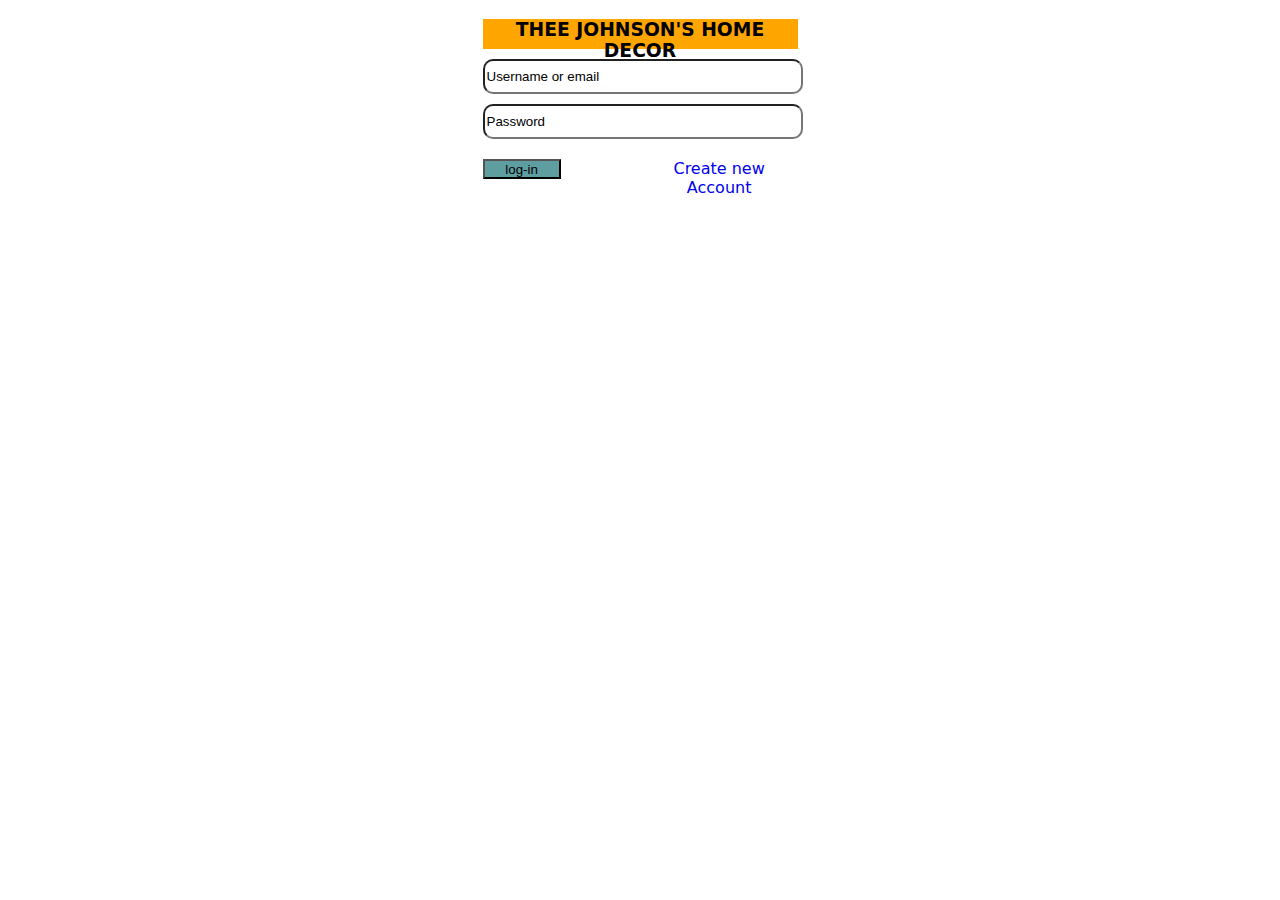
<file: llogin.html>
<!DOCTYPE html>
<html lang="en">
<head>
    <meta charset="UTF-8">
    <meta http-equiv="X-UA-Compatible" content="IE=edge">
    <meta name="viewport" content="width=device-width, initial-scale=1.0">
    <title>login_form</title>
    <style>
        .registration_header {
            text-align: center;
            background-color: orange;
            width: 315px;
            height: 30px;
            margin: auto;
            margin-bottom: 10px;
            font-family: system-ui, -apple-system, BlinkMacSystemFont, 'Segoe UI', Roboto, Oxygen, Ubuntu, Cantarell, 'Open Sans', 'Helvetica Neue', sans-serif;
        }
        .registration_header:hover {
            color: blue;
        }
        .form_style {
            display: grid;
            width: 20em;
            height: 5em;
            gap: 10px;
            margin: auto;
            cursor: pointer;   
            
        }
        select {
            border-radius: 10px;
            color: black;
        }
        select:hover {
            background-color: rgb(171, 218, 111);
        }
        select > option {
            background-color: gold;
        }
        input {
            border-radius: 10px;
            box-shadow: black;
          
         
        }
        input::placeholder {
            color: black;
        }
        input:focus {
            background-color: darkorange;
            color: black;
            border-bottom: 5px solid black;
            
        }
        input:hover {
            background-color: rgb(171, 218, 111);
        }
        .registration_btns {
            text-decoration: none;
            gap: 80px;
            display: flex;
        }
        a {
            text-decoration: none;
            margin-top: 20px;
        }
        a:hover {
            color: red;
        }
       
        button {
            width: 80px;
            height: 20px;
            margin-top: 20px;
            background-color: cadetblue;
        }
        button:hover {
            background-color: orange;
        }
    </style>
</head>
<body>
    <form method="post" action="">
        <div class="container">
            <div class="registration_header">
                <div >
                    <div class="registration_header">
                        <h3>THEE JOHNSON'S HOME DECOR</h3>
                    </div >
                    <div class="form_style">
                        <input type="email" name="Username" placeholder="Username or email" required aria-describedby="emailHelp"/>
                        <span id="emailHelp" style="display: none;">please enter valid email address</span>
                        <input type="text" name="Password" placeholder="Password" required/>
                    </div>
                    <div class="registration_btns">
                        <button type="submit" value="button">log-in</button>
                        <a href="regform.html">Create new Account</a>

                    </div>
                </div>
            </div>
        </div>
    </form>
</body>
</html>
</file>
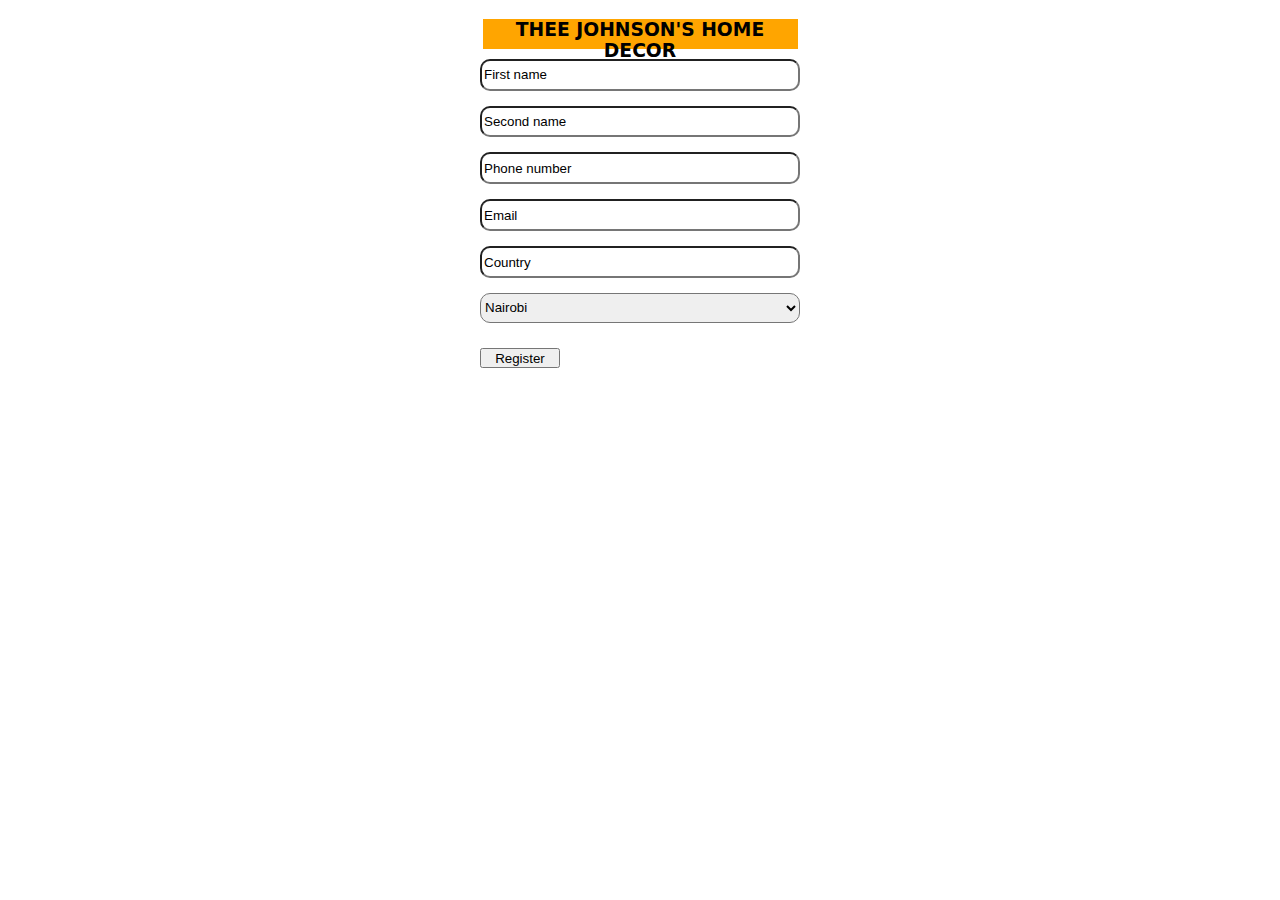
<file: regform.html>
<!DOCTYPE html>
<html lang="en">
<head>
    <meta charset="UTF-8">
    <meta http-equiv="X-UA-Compatible" content="IE=edge">
    <meta name="viewport" content="width=device-width, initial-scale=1.0">
    <title>registration form</title>
    <style>
        
        .registration_header {
            text-align: center;
            background-color: orange;
            width: 315px;
            height: 30px;
            margin: auto;
            margin-bottom: 10px;
            font-family: system-ui, -apple-system, BlinkMacSystemFont, 'Segoe UI', Roboto, Oxygen, Ubuntu, Cantarell, 'Open Sans', 'Helvetica Neue', sans-serif;
        }
        .registration_header:hover {
            color: blue;
        }
       
        .form_style {
            display: grid;
            width: 20em;
            height: 20em;
            gap: 15px;
            margin: auto;
            cursor: pointer;   
        }
        select {
            border-radius: 10px;
            color: black;
        }
        select:hover {
            background-color: rgb(171, 218, 111);
        }
        select > option {
            background-color: gold;
        }
        input {
            border-radius: 10px;
            box-shadow: black;
        }
        input::placeholder {
            color: black;
        }
        input:focus {
            background-color: darkorange;
            color: black;
            border-bottom: 5px solid black;
            
        }
        input:hover {
            background-color: rgb(171, 218, 111);
        }
        .registration_btns {
            text-decoration: none;
            gap: 100px;
            display: flex;
        }
        a {
            text-decoration: none;
        }
        a:hover {
            color: red;
        }
        .login_link {
            margin-top: 10px;
        }
        button {
            width: 80px;
            height: 20px;
            margin-top: 10px;
        }
        button:hover {
            background-color: orange;
        }
    </style>
</head>
<body>
    <form method="post" action="">
        <div class="container">
            <div class="registration_header">
                <h3>THEE JOHNSON'S HOME DECOR</h3>
            </div>
            <div class="form_style">
                <input type="text" name="firstname" placeholder="First name" required/>
          
                <input type="text" name="secondname" placeholder="Second name" required/>
                
                <input type="text" name="phonenumber" placeholder="Phone number" required/>
            
                <input type="email" name="email" placeholder="Email" required aria-describedby="emailHelp"/>
                <span id="emailHelp" style="display: none;">please enter valid email address</span>
               
                <input type="text" name="country" placeholder="Country" required/>
               
                <select name="branch" id="branch">
                    <option>Nairobi</option>
                    <option>Kisumu</option>
                    <option>Mombasa</option>
                    <option>Nakuru</option>
                    <option>Eldoret</option>
                </select>
                <div class="registration_btns">
                    <button type="submit" value="submit">Register</button>
                    
                </div>
            </div>
        </div>
    </form>   
</body>
</html>
</file>
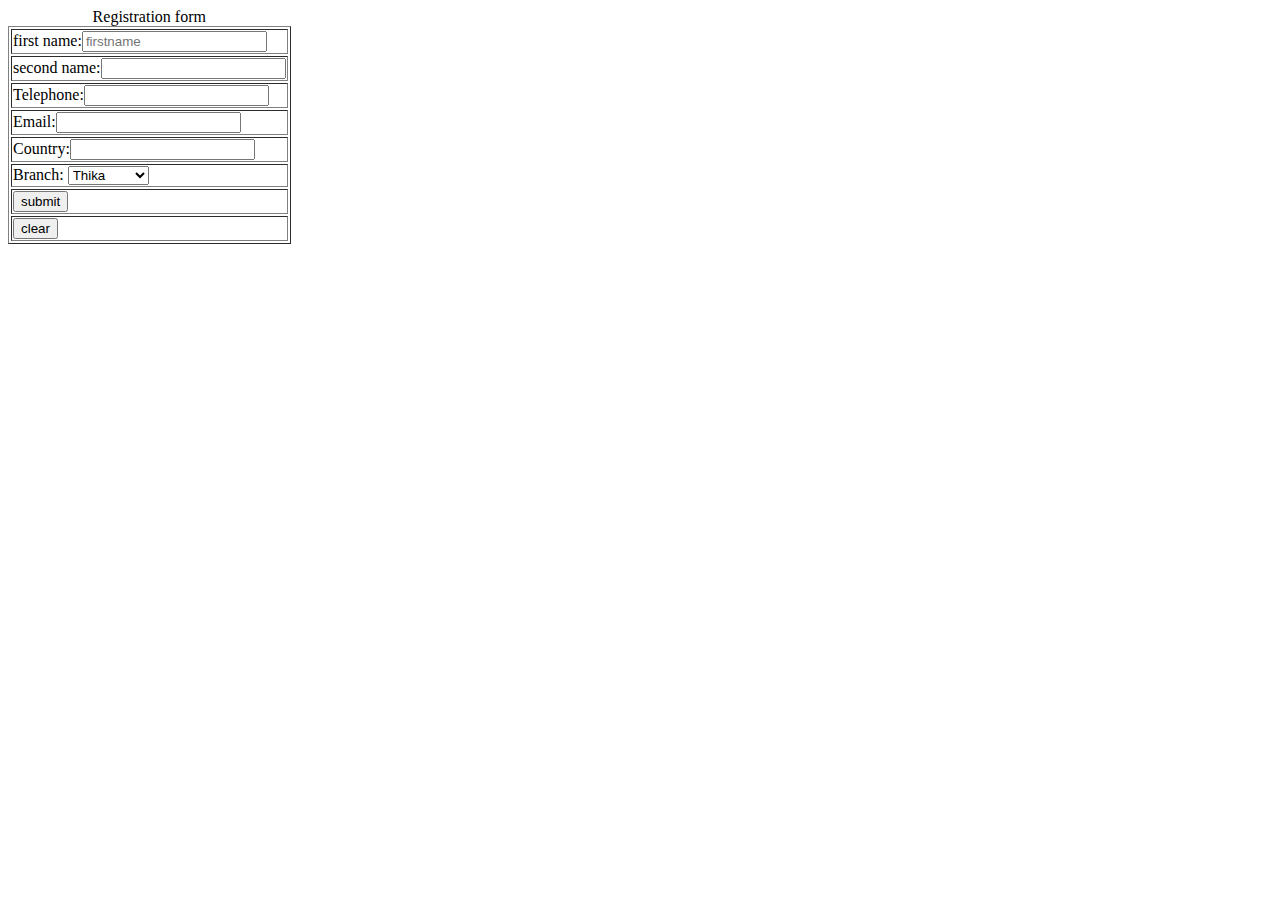
<file: regisration form.html>
<!DOCTYPE html>
<html lang="en">
<head>
    <meta charset="UTF-8">
    <meta http-equiv="X-UA-Compatible" content="IE=edge">
    <meta name="viewport" content="width=device-width, initial-scale=1.0">
    <title>html_form</title>
</head>
<body>
    <form method="post" action="action.php">
        <table border="1">
          <caption>Registration form</caption>
            <tr>
                <td>first name:<input name="firstname" type="text" size="20" maxlength="25" placeholder="firstname"/></td>
            </tr>
            <tr>
                <td>second name:<input name="secondname" type="text" size="20" maxlength="25"/></td>
            </tr>
            <tr>
                <td>Telephone:<input name="telephone" type="text" size="20" maxlength="25"/></td>
            </tr>
            <tr>
                <td>Email:<input name="email" type="text" size="20" maxlength="25"/></td>
            </tr>
            <tr>
                <td>Country:<input name="country" type="text" size="20" maxlength="20"/></td>
            </tr>
            <tr>
                <td>Branch:
                    <select name="branch" id="branch">
                        <option>Thika</option>
                        <option>Nairobi</option>
                        <option>Mombasa</option>
                        <option>Tanzania</option>
                    </select>
                </td>
            </tr>
            <tr>
                <td><input type="submit" value="submit"/></td>
            </tr>
            <tr>
                <td><input type="reset" value="clear"/></td>
            </tr>
        </table>

    </form>

    
</body>
</html>
</file>
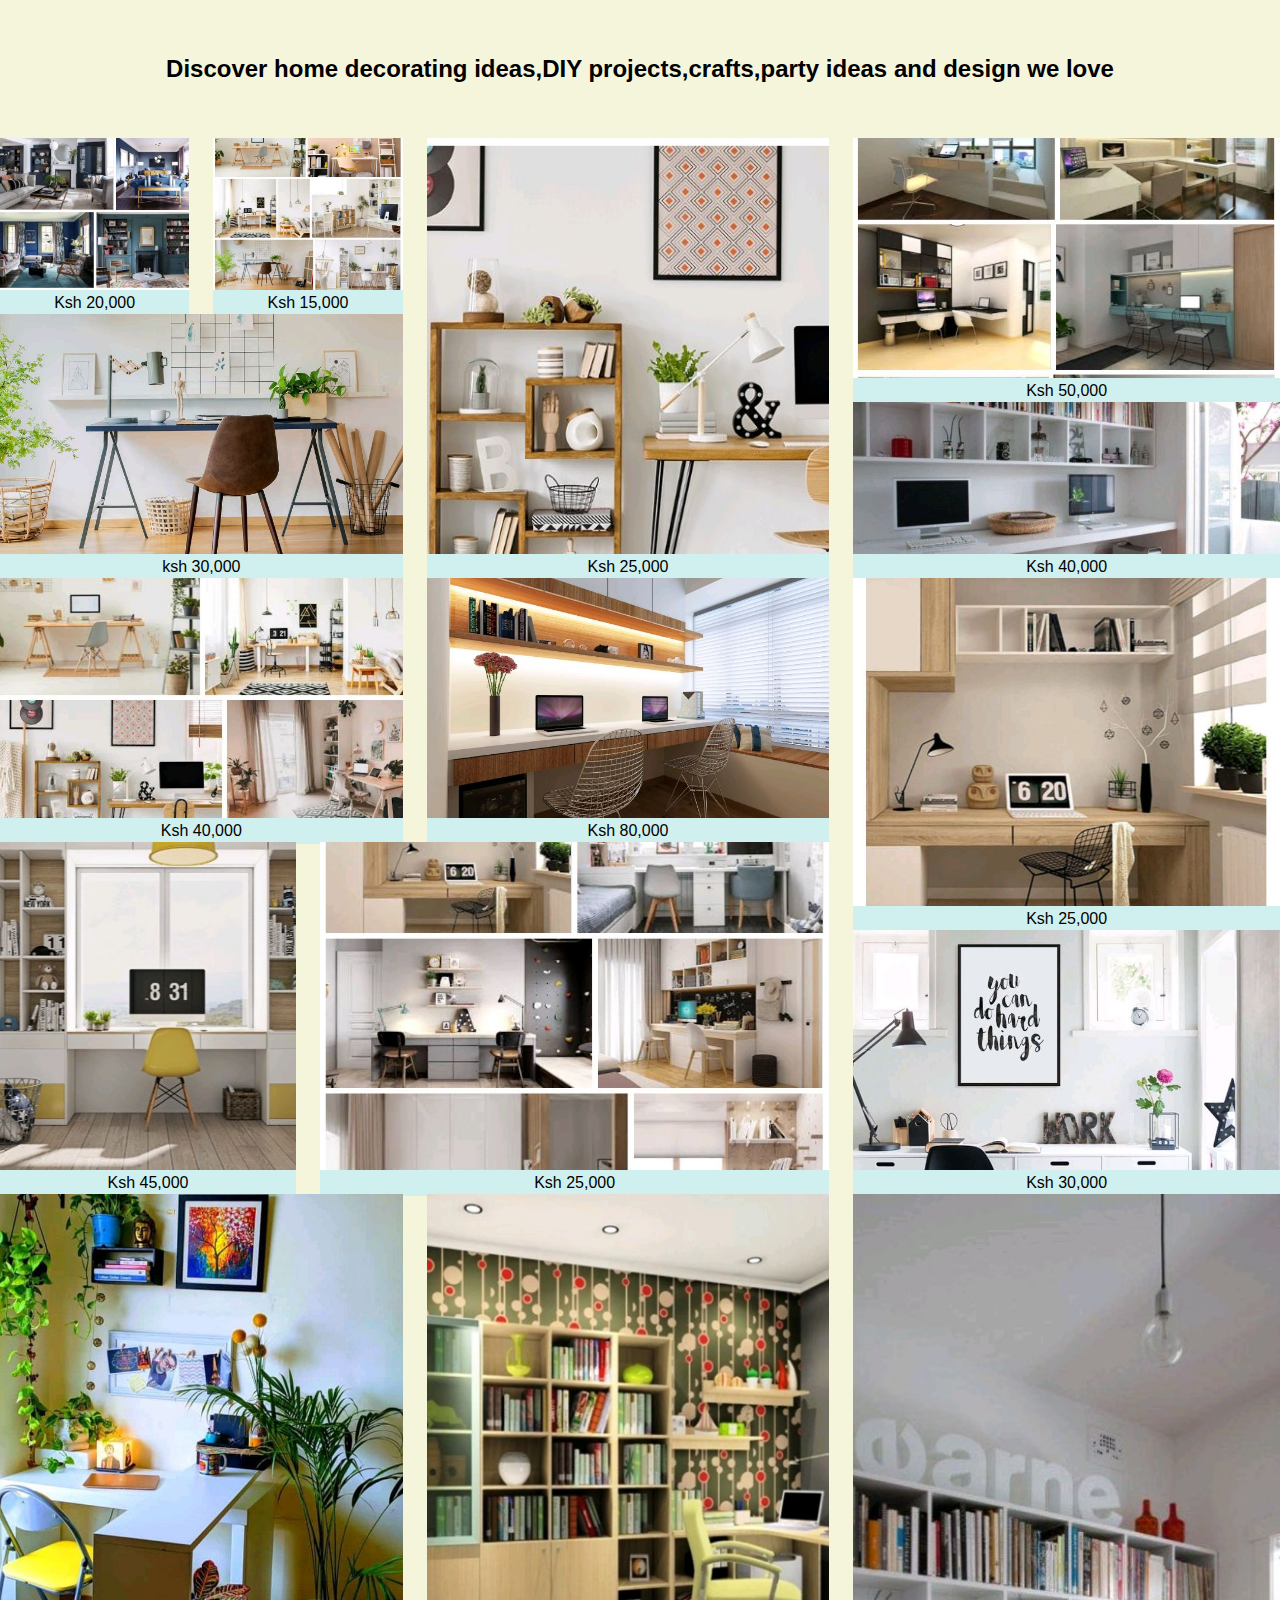
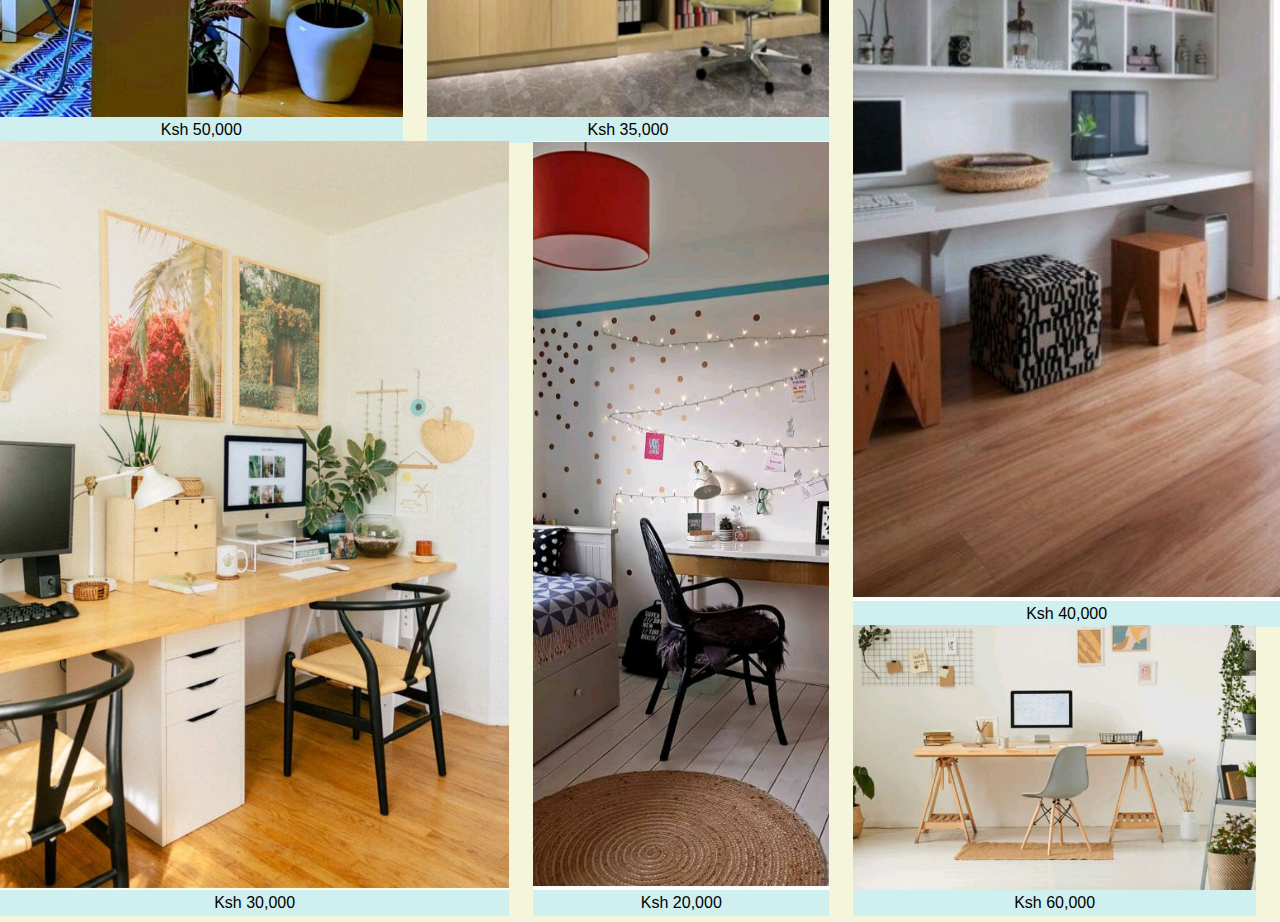
<file: studyroom.html>
<!DOCTYPE html>
<html lang="en">
<head>
    <meta charset="UTF-8">
    <meta http-equiv="X-UA-Compatible" content="IE=edge">
    <meta name="viewport" content="width=device-width, initial-scale=1.0">
    <title>livingroom</title>
    <link rel="stylesheet" type="text/css" href="decor.css">
</head>
<body>
    <div class="container">
        <div class="advert">
            <h2>Discover home decorating ideas,DIY projects,crafts,party ideas and design we love</h2>
        </div>
        <div class="gallery">
            <figure class="gallery__item--1" id="hover-effect">
                <img src="images/studyroom/Screenshot_20221101-084000~3.jpg" class="gallery__img">
                <span></span>
                <p>Ksh 20,000</p>
            </figure>
            <figure class="gallery__item--2" id="hover-effect">
                <img src="images/studyroom/Screenshot_20221101-084118~2.jpg" class="gallery__img">
                <p>Ksh 15,000</p>
               
            </figure>
            <figure class="gallery__item--3" id="hover-effect"> 
                <img src="images/studyroom/Screenshot_20221101-084118~3.jpg" class="gallery__img">
                <p>Ksh 25,000</p>
                
            </figure>
            <figure class="gallery__item--4" id="hover-effect"> 
                <img src="images/studyroom/Screenshot_20221101-084124~2.jpg" class="gallery__img">
                <p>ksh 30,000</p>
            </figure>
            
            <figure class="gallery__item--5" id="hover-effect"> 
                <img src="images/studyroom/Screenshot_20221101-084124~3.jpg" class="gallery__img">
                <p>Ksh 40,000</p>
            </figure>
           
            <figure class="gallery__item--6" id="hover-effect"> 
                <img src="images/studyroom/Screenshot_20221101-084129~2.jpg" class="gallery__img">
                <p>Ksh 80,000</p>
            </figure>
   
            <figure class="gallery__item--7" id="hover-effect"> 
                <img src="images/studyroom/Screenshot_20221101-084129~3.jpg" class="gallery__img">
                <p>Ksh 50,000</p>
            </figure>
           
            <figure class="gallery__item--8" id="hover-effect"> 
                <img src="images/studyroom/Screenshot_20221101-084134~2.jpg" class="gallery__img">
                <p>Ksh 40,000</p>
            </figure>
          
            <figure class="gallery__item--9" id="hover-effect"> 
                <img src="images/studyroom/Screenshot_20221101-084140~2.jpg" class="gallery__img">
                <p>Ksh 25,000</p>
            </figure>
            <figure class="gallery__item--10" id="hover-effect">
                <img src="images/studyroom/Screenshot_20221101-084147~2.jpg" class="gallery__img">
                <p>Ksh 45,000</p>
            </figure>
            <figure class="gallery__item--11" id="hover-effect">
                <img src="images/studyroom/Screenshot_20221101-084147~3.jpg" class="gallery__img">
                <p>Ksh 25,000</p>
            </figure>

            <figure class="gallery__item--12" id="hover-effect">
                <img src="images/studyroom/Screenshot_20221101-084156~2.jpg" class="gallery__img">
                <p>Ksh 30,000</p>
            </figure>
            <figure class="gallery__item--13" id="hover-effect">
                <img src="images/studyroom/Screenshot_20221101-084210~2.jpg" class="gallery__img">
                <p>Ksh 50,000</p>
            </figure>
            <figure class="gallery__item--14" id="hover-effect">
                <img src="images/studyroom/Screenshot_20221111-115931.jpg" class="gallery__img">
                <p> Ksh 35,000</p>
            </figure>
            <figure class="gallery__item--15" id="hover-effect">
                <img src="images/studyroom/Screenshot_20221101-084134~2.jpg" class="gallery__img">
                <p>Ksh 40,000</p>
            </figure>
            <figure class="gallery__item--16" id="hover-effect">
                <img src="images/studyroom/Screenshot_20221101-084253~2.jpg" class="gallery__img">
                <p>Ksh 30,000</p>
            </figure>
            <figure class="gallery__item--17" id="hover-effect">
                <img src="images/studyroom/Screenshot_20221101-084246~2.jpg" class="gallery__img">
                <p>Ksh 60,000</p>
            </figure>
            <figure class="gallery__item--18" id="hover-effect">
                <img src="images/studyroom/Screenshot_20221101-084234~2.jpg" class="gallery__img">
                <p>Ksh 20,000</p>
            </figure>

        </div>
    </div>
</body>
</body>
</html>
</file>
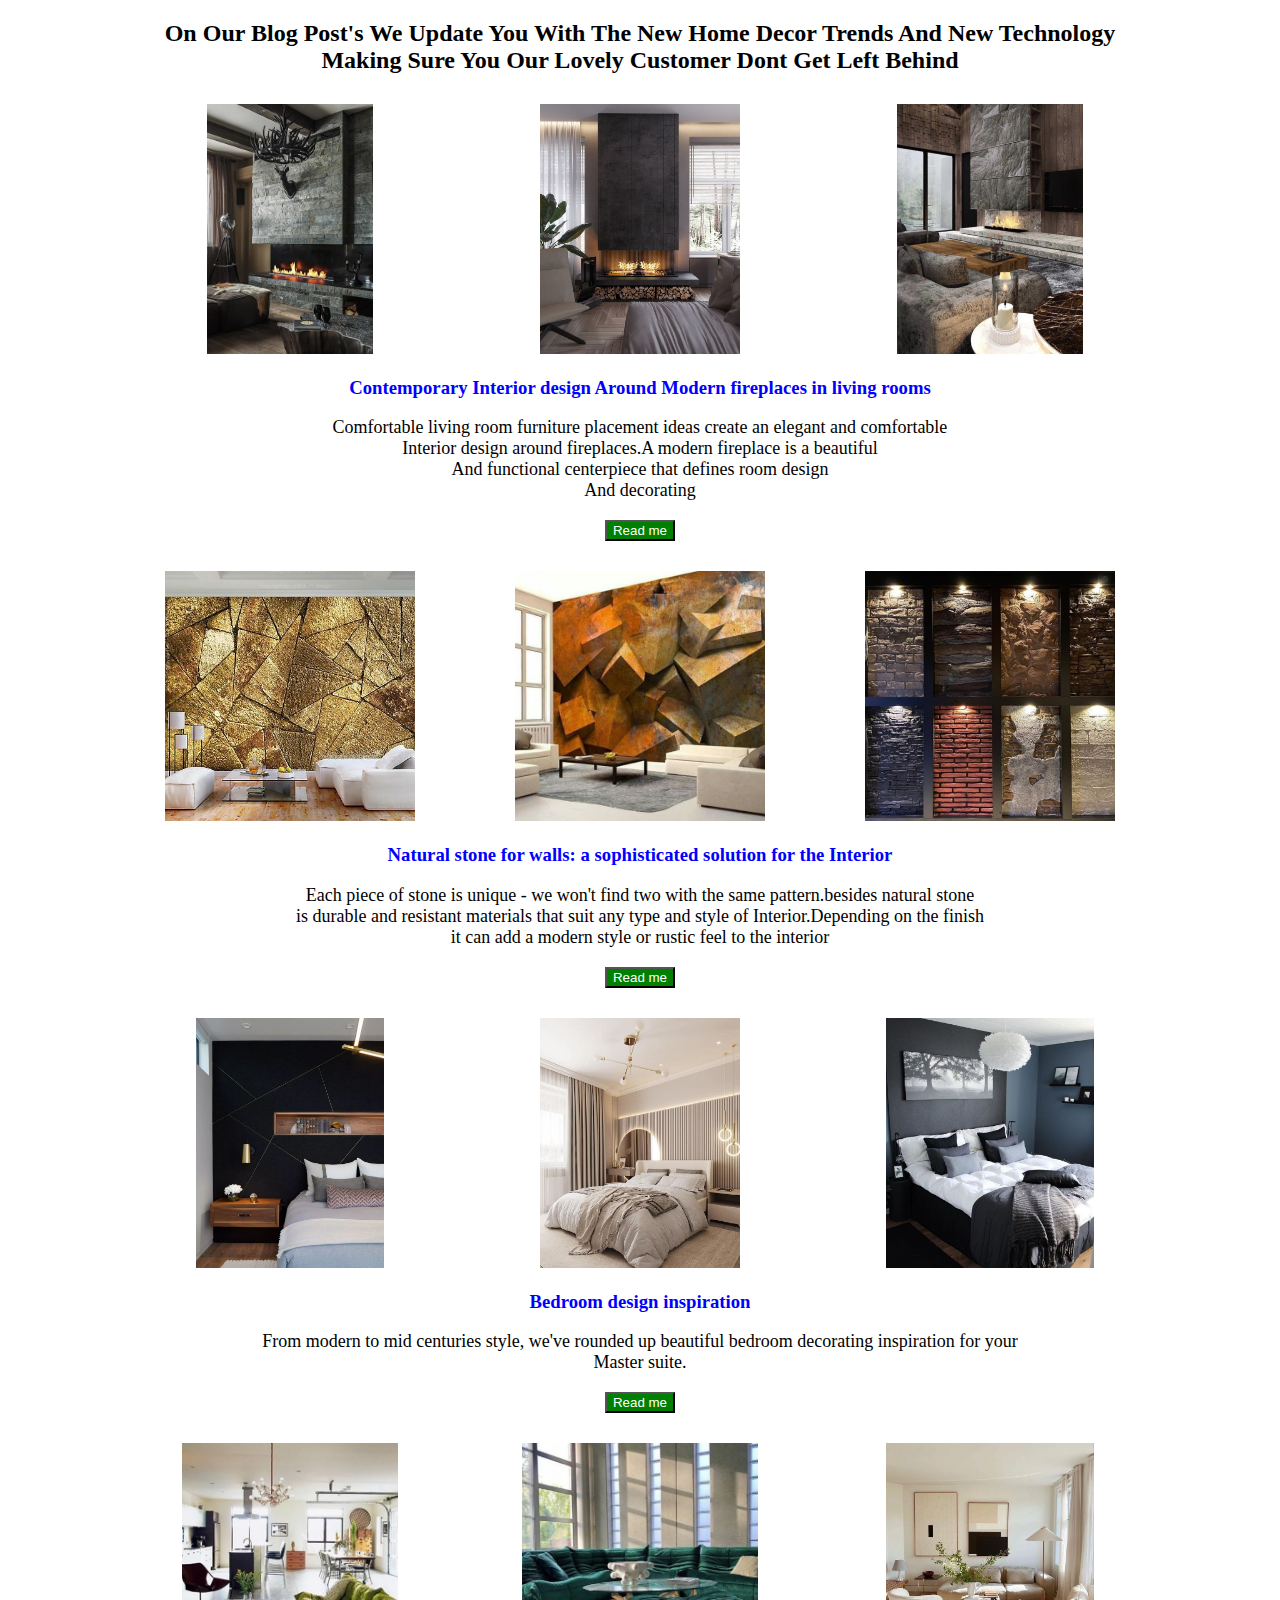
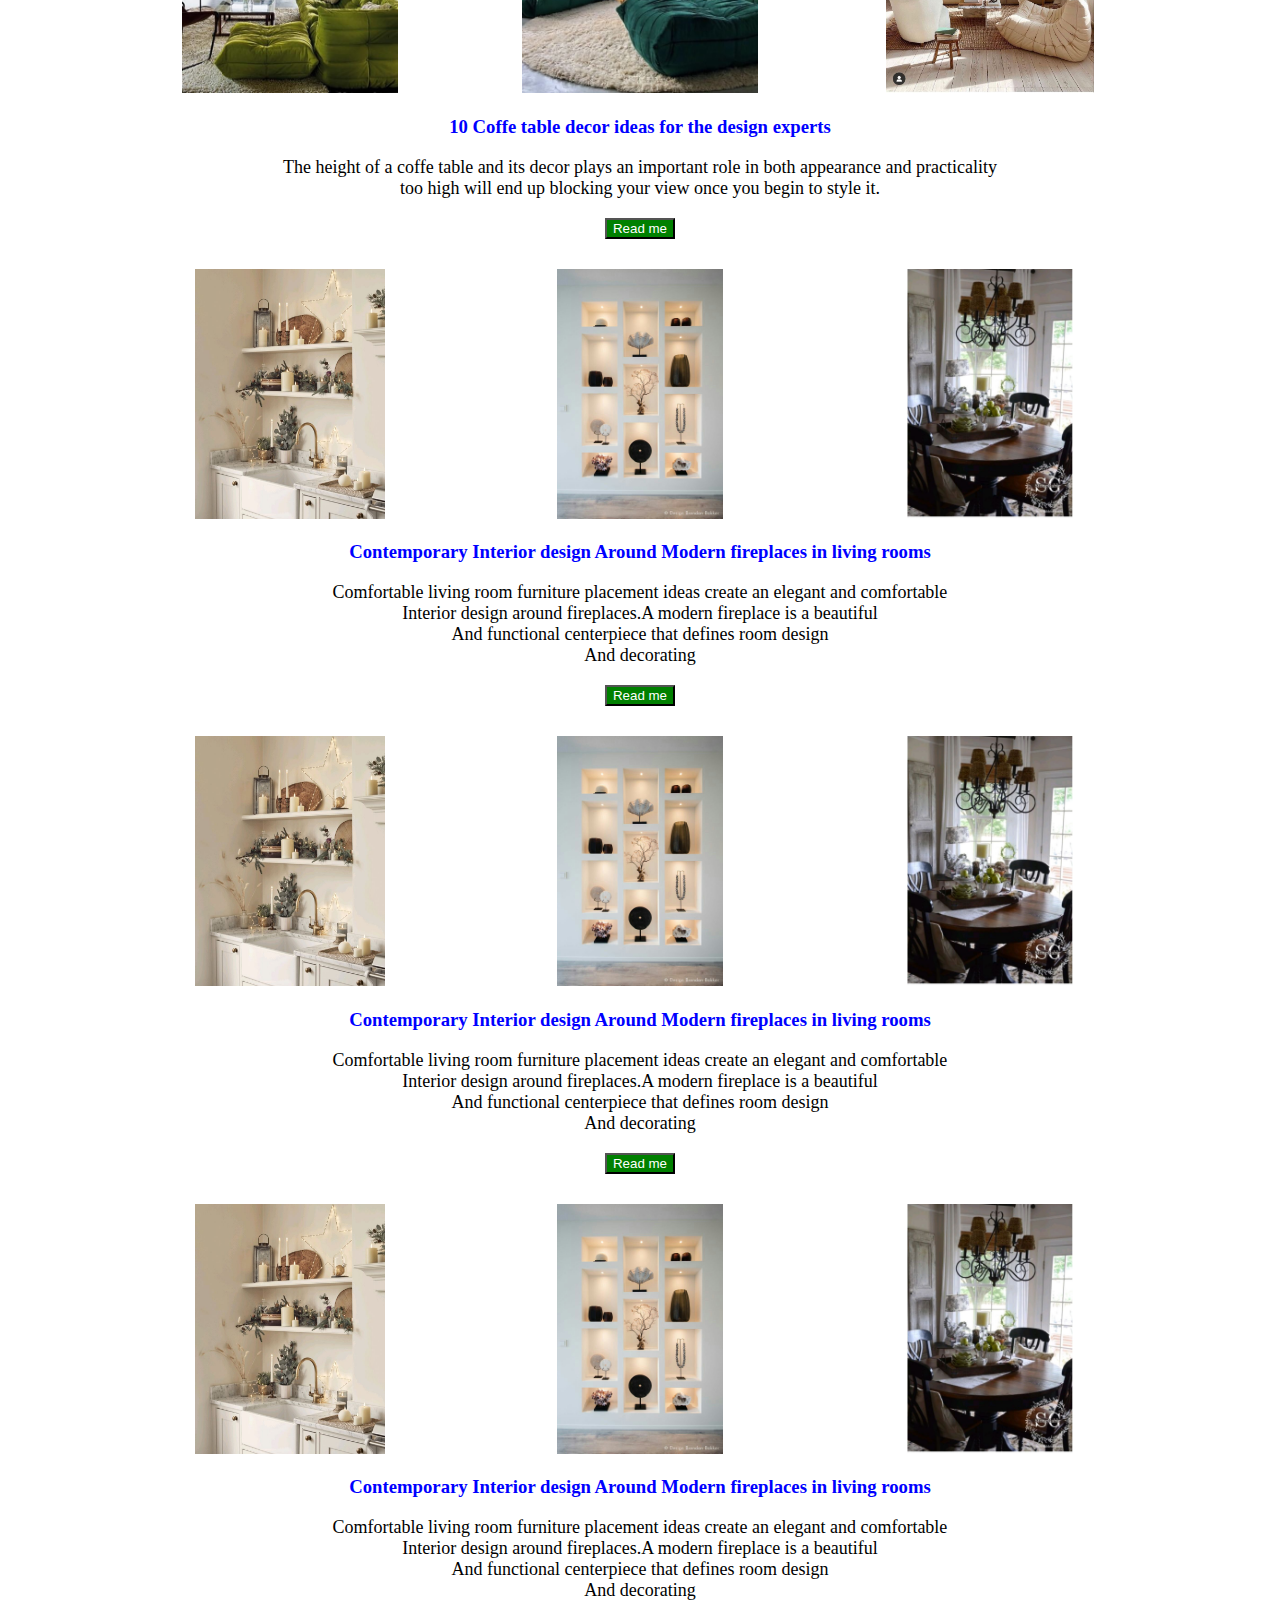
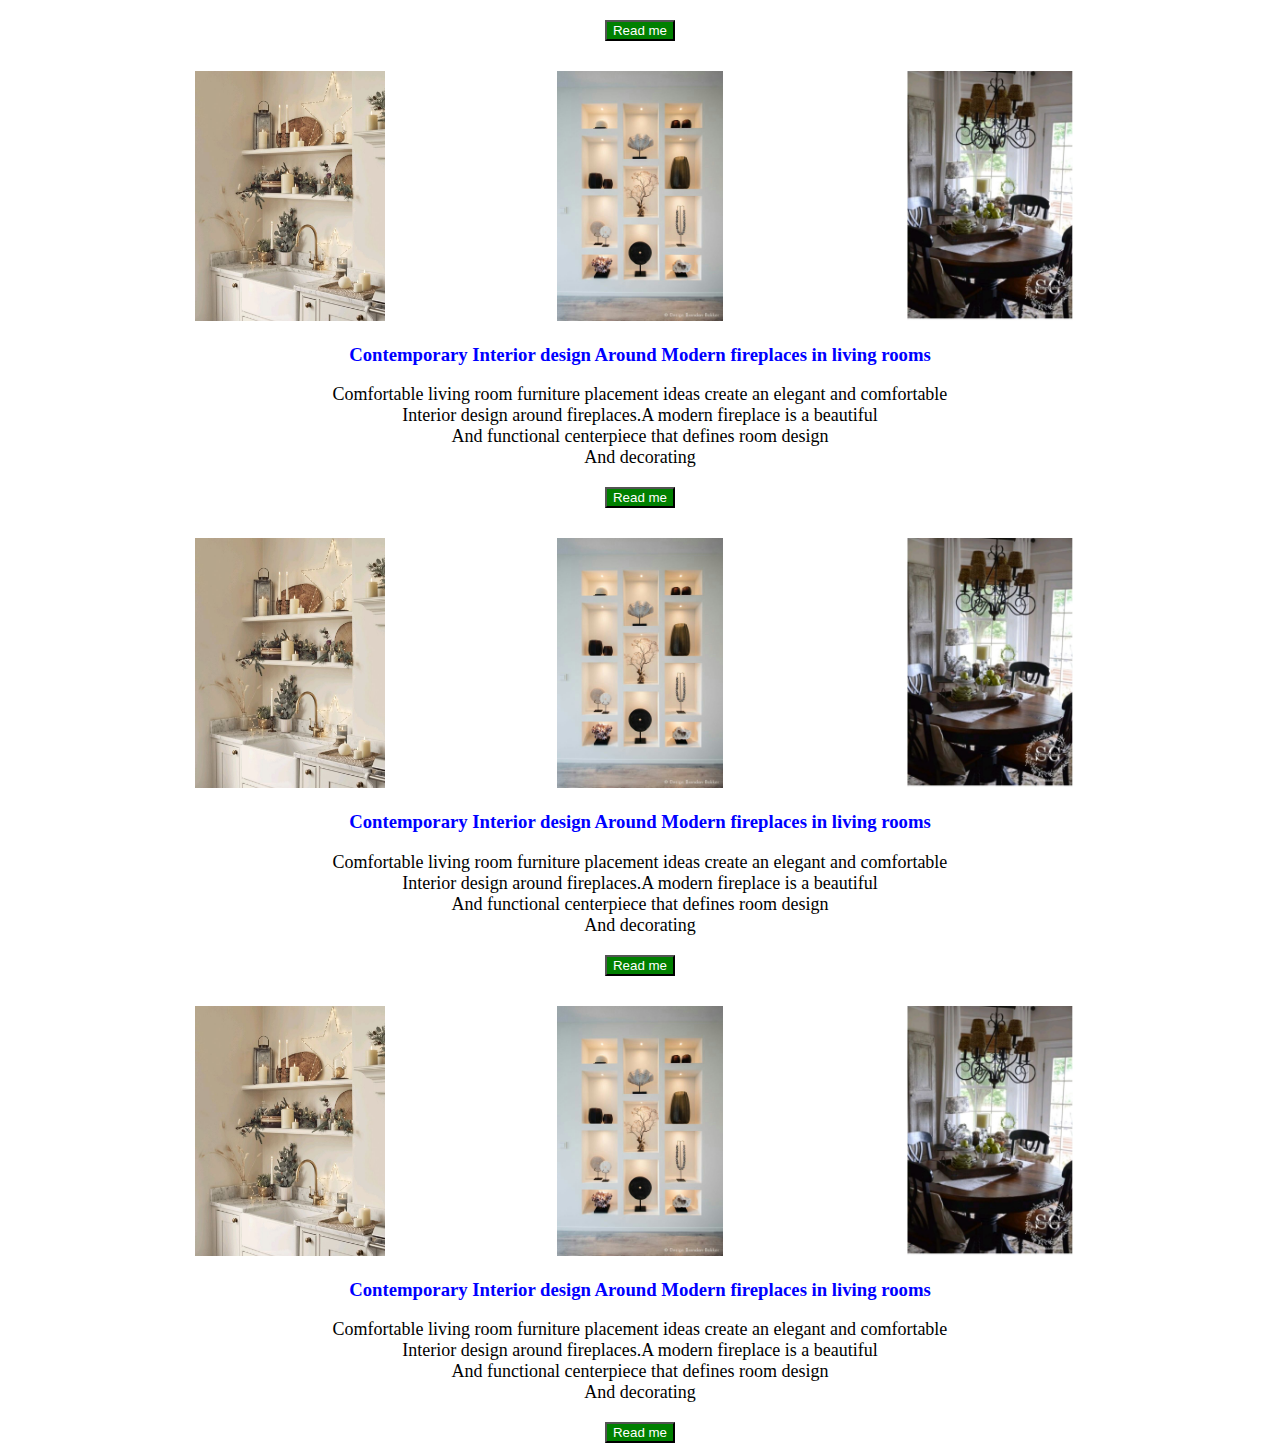
<file: vlog.html>
<!DOCTYPE html>
<html lang="en">
<head>
    <meta charset="UTF-8">
    <meta http-equiv="X-UA-Compatible" content="IE=edge">
    <meta name="viewport" content="width=device-width, initial-scale=1.0">
    <title>vlog</title>
    <style>
        .header {
            text-align: center;
            text-transform: capitalize;
        }
        img {
            max-width: 100%;
            max-height: 250px;
        }
        .blog {
           
            margin-top: 30px;
        }
        .grid {
            display: grid;
            grid-template-columns: repeat(auto-fit,minmax(300px,350px));
            text-align: center;
            justify-content: center;
            position: relative;
        }
        .product-description-header {
           justify-content: center;
          text-align: center;
          left: 500px;
          color: blue;
        }
        button {
            background-color: green;
           justify-content: center;
           
        }
        a {
            text-decoration: none;
            color: white;
            justify-content: center;
        }
        .product-description {
            font-size: large;
            color: black;
        }

    </style>
</head>
<body>
    <div class="container">
        <div class="header">
            <h2>
                On our blog post's we update you with the new home decor trends and new technology<br>
                          making sure you our lovely customer dont get left behind 
            </h2>
        </div>
        <div class="blog">
            <div class="grid">
                <div class="image--1">
                    <img src="blogimages/fireplace/58b7047a8ba14444e29e792b24fbd83c.jpg">
    
                </div>
                <div class="image--2">
                    <img src="blogimages/fireplace/bf669375b7ae15274847965207490849.jpg">
    
                </div>
                <div class="image--3">
                    <img src="blogimages/fireplace/5ebb74baa40166e721bc30c93f10d35f.jpg">
    
                </div>
            </div>
            <div class="product-description-header">
                <h3>
                    Contemporary Interior design Around Modern fireplaces in living rooms
                </h3>
                <div class="product-description">
                    <p>
                        Comfortable living room furniture placement ideas create an elegant and comfortable<br>
                              Interior design around fireplaces.A modern fireplace is a beautiful<br>
                                     And functional centerpiece that defines room design<br>
                                                       And decorating
                    </p>
                    <button type="button"><a href="blog.html#fireplace">Read me</a></button>
                </div>
                
            </div>
      
        </div>
    </div>

    <div class="blog">
        <div class="grid">
            <div class="image--1">
                <img src="blogimages/walls/3809504235ed87e9e98a4ae2067fdcdb.jpg">
    
            </div>
            <div class="image--2">
                <img src="blogimages/walls/4b42f0c2060a8aa2709ab91a4836a9dc.jpg">
    
            </div>
            <div class="image--3">
                <img src="blogimages/walls/5230e6e523eb2ca9decf1b248cb60729.jpg">
    
            </div>
        </div>
        <div class="product-description-header">
            <h3>
                Natural stone for walls: a sophisticated solution for the Interior
            </h3>
            <div class="product-description">
                <p>
                    Each piece of stone is unique - we won't find two with the same pattern.besides natural stone <br>
                is durable and resistant materials that suit any type and style of Interior.Depending on the finish<br>
                                   it can add a modern style or rustic feel to the interior<br>
                                                   
                </p>
                <button type="button"><a href="blog.html#stone">Read me</a></button>
            </div>
           
        </div>

    </div>
</div>

<div class="blog">
    <div class="grid">
        <div class="image--1">
            <img src="blogimages/bedroom/37fa8787a63295955d5e50a706448167.jpg">

        </div>
        <div class="image--2">
            <img src="blogimages/bedroom/8ee03ce313383df34669705b768f6aab.jpg">

        </div>
        <div class="image--3">
            <img src="blogimages/bedroom/e9014cf6ca6d7385a03e420236686c68.jpg">

        </div>
    </div>
    <div class="product-description-header">
        <h3>
            Bedroom design inspiration
        </h3>
        <div class="product-description">
            <p>
              From modern to mid centuries style, we've rounded up beautiful bedroom decorating inspiration for your <br>
                                               Master suite.<br>
            </p>
            <button type="button"><a href="blog.html#bedroom">Read me</a></button>
        </div>
   
    </div>
  
</div>
</div>


<div class="blog">
    <div class="grid">
        <div class="image--1">
            <img src="blogimages/coffeetable/0a76dd97c0d9470fdfc4e04cd6c513c6.jpg">

        </div>
        <div class="image--2">
            <img src="blogimages/coffeetable/4e2e593c8f46dd5d9b8a9f0d85c1e686.jpg">

        </div>
        <div class="image--3">
            <img src="blogimages/coffeetable/abf31b76d60e0d1b50d711cb048bcc41.jpg">

        </div>
    </div>
    <div class="product-description-header">
        <h3>
            10 Coffe table decor ideas for the design experts
        </h3>
        <div class="product-description">
            <p>
        The height of a coffe table and its decor plays an important role in both appearance and practicality<br>
                      too high will end up blocking your view once you begin to style it.<br>
                           
            </p>
            <button type="button"><a href="blog.html#linkname">Read me</a></button>
        </div>
       
    </div>
   
</div>
</div>

<div class="blog">
    <div class="grid">
        <div class="image--1">
            <img src="images/kitchen/Screenshot_20221101-082549~2.jpg">

        </div>
        <div class="image--2">
            <img src="images/livingroom/476e5b96ef0c66bc4433317d8a5ea4d1.jpg">

        </div>
        <div class="image--3">
            <img src="images/diningroom/Screenshot_20221101-083540~2.jpg">

        </div>
    </div>
    <div class="product-description-header">
        <h3>
            Contemporary Interior design Around Modern fireplaces in living rooms
        </h3>
        <div class="product-description">
            <p>
                Comfortable living room furniture placement ideas create an elegant and comfortable<br>
                      Interior design around fireplaces.A modern fireplace is a beautiful<br>
                             And functional centerpiece that defines room design<br>
                                               And decorating
            </p>
            <button type="button"><a href="blog.html">Read me</a></button>
        </div>
    </div>
    
</div>
</div>

<div class="blog">
    <div class="grid">
        <div class="image--1">
            <img src="images/kitchen/Screenshot_20221101-082549~2.jpg">

        </div>
        <div class="image--2">
            <img src="images/livingroom/476e5b96ef0c66bc4433317d8a5ea4d1.jpg">

        </div>
        <div class="image--3">
            <img src="images/diningroom/Screenshot_20221101-083540~2.jpg">

        </div>
    </div>
    <div class="product-description-header">
        <h3>
            Contemporary Interior design Around Modern fireplaces in living rooms
        </h3>
        <div class="product-description">
            <p>
                Comfortable living room furniture placement ideas create an elegant and comfortable<br>
                      Interior design around fireplaces.A modern fireplace is a beautiful<br>
                             And functional centerpiece that defines room design<br>
                                               And decorating
            </p>
            <button type="button"><a href="blog.html">Read me</a></button>
        </div>
    </div>

</div>
</div>

<div class="blog">
    <div class="grid">
        <div class="image--1">
            <img src="images/kitchen/Screenshot_20221101-082549~2.jpg">

        </div>
        <div class="image--2">
            <img src="images/livingroom/476e5b96ef0c66bc4433317d8a5ea4d1.jpg">

        </div>
        <div class="image--3">
            <img src="images/diningroom/Screenshot_20221101-083540~2.jpg">

        </div>
    </div>
    <div class="product-description-header">
        <h3>
            Contemporary Interior design Around Modern fireplaces in living rooms
        </h3>
        <div class="product-description">
            <p>
                Comfortable living room furniture placement ideas create an elegant and comfortable<br>
                      Interior design around fireplaces.A modern fireplace is a beautiful<br>
                             And functional centerpiece that defines room design<br>
                                               And decorating
            </p>
            <button type="button"><a href="blog.html">Read me</a></button>
        </div>
    </div>
    
</div>
</div>

<div class="blog">
    <div class="grid">
        <div class="image--1">
            <img src="images/kitchen/Screenshot_20221101-082549~2.jpg">

        </div>
        <div class="image--2">
            <img src="images/livingroom/476e5b96ef0c66bc4433317d8a5ea4d1.jpg">

        </div>
        <div class="image--3">
            <img src="images/diningroom/Screenshot_20221101-083540~2.jpg">

        </div>
    </div>
    <div class="product-description-header">
        <h3>
            Contemporary Interior design Around Modern fireplaces in living rooms
        </h3>
        <div class="product-description">
            <p>
                Comfortable living room furniture placement ideas create an elegant and comfortable<br>
                      Interior design around fireplaces.A modern fireplace is a beautiful<br>
                             And functional centerpiece that defines room design<br>
                                               And decorating
            </p>
            <button type="button"><a href="blog.html">Read me</a></button>
        </div>
    </div>

</div>
</div>

<div class="blog">
    <div class="grid">
        <div class="image--1">
            <img src="images/kitchen/Screenshot_20221101-082549~2.jpg">

        </div>
        <div class="image--2">
            <img src="images/livingroom/476e5b96ef0c66bc4433317d8a5ea4d1.jpg">

        </div>
        <div class="image--3">
            <img src="images/diningroom/Screenshot_20221101-083540~2.jpg">

        </div>
    </div>
    <div class="product-description-header">
        <h3>
            Contemporary Interior design Around Modern fireplaces in living rooms
        </h3>
        <div class="product-description">
            <p>
                Comfortable living room furniture placement ideas create an elegant and comfortable<br>
                      Interior design around fireplaces.A modern fireplace is a beautiful<br>
                             And functional centerpiece that defines room design<br>
                                               And decorating
            </p>
            <button type="button"><a href="blog.html">Read me</a></button>
        </div>
    </div>
   
</div>
</div>

<div class="blog">
    <div class="grid">
        <div class="image--1">
            <img src="images/kitchen/Screenshot_20221101-082549~2.jpg">

        </div>
        <div class="image--2">
            <img src="images/livingroom/476e5b96ef0c66bc4433317d8a5ea4d1.jpg">

        </div>
        <div class="image--3">
            <img src="images/diningroom/Screenshot_20221101-083540~2.jpg">

        </div>
    </div>
    <div class="product-description-header">
        <h3>
            Contemporary Interior design Around Modern fireplaces in living rooms
        </h3>
        <div class="product-description">
            <p>
                Comfortable living room furniture placement ideas create an elegant and comfortable<br>
                      Interior design around fireplaces.A modern fireplace is a beautiful<br>
                             And functional centerpiece that defines room design<br>
                                               And decorating
            </p>
            <button type="button"><a href="blog.html">Read me</a></button>
        </div>
    </div>
  
</div>
</div>


    
</body>
</html>
</file>
<file: decor.css>
*,
*::after,
*::before {
    margin: 0;
    padding: 0;
    box-sizing: inherit; 
}
.advert {
    margin: 50px;
    text-align: center;
}

html {
    box-sizing: border-box;

}

body {
    font-family: "Nunito", sans-serif;
    color: black;
    font-weight: 300;
    line-height: 1.6;
    background-color: beige; 
    }

.container {
    width: 100%;
    margin: 2rem auto; 
    }

.gallery {
    display: grid;
    grid-template-columns: repeat(12, 1fr);
    grid-template-rows: repeat(12, 5vw);
    grid-gap: 1.5rem; 
}

.gallery__img {
    width: 100%;
    height: 100%;
    object-fit: cover;
    display: block; 
}
/* start of hover effect*/
#hover-effect {
    text-align: center;
    color: white;
    position: relative;
}
#hover-effect  {
    width: 100%;
    height: auto;
}

#hover-effect:after {
    width: 100%;
    position: absolute;
    left: 0;
    transition: .5s;

}
#hover-effect:after {
    content: '';
    height: 100%;
    top: 0;
    transition: .5s;
}

#hover-effect:hover::after {
    background: linear-gradient(to bottom, rgba(199,0,57,.01) 0, rgba(199,0,57,.25) 25%, rgba(199,0,57,.75) 75%, rgba(199,0,57,.95) 100%);

}
.gallery__item--1 {
    grid-column-start: 1;
    grid-column-end: 3;
    grid-row-start: 1;
    grid-row-end: 3;
}
/* end of hover effect*/
.gallery__item--2 {
    grid-column-start: 3;
    grid-column-end: 5;
    grid-row-start: 1;
    grid-row-end: 3;

}
.gallery__item--3 {
    grid-column-start: 5;
    grid-column-end: 9;
    grid-row-start: 1;
    grid-row-end: 6;
}
.gallery__item--4 {
    grid-column-start: 1;
    grid-column-end: 5;
    grid-row-start: 3;
    grid-row-end: 6;
}
.gallery__item--5 {
    grid-column-start: 1;
    grid-column-end: 5;
    grid-row-start: 6;
    grid-row-end: 9;
}
.gallery__item--6 {
    grid-column-start: 5;
    grid-column-end: 9;
    grid-row-start: 6;
    grid-row-end: 9;
}
.gallery__item--7 {
    grid-column-start: 9;
    grid-column-end: 14;
    grid-row-start: 1;
    grid-row-end: 4;   
}
.gallery__item--8 {
    grid-column-start: 9;
    grid-column-end: 14;
    grid-row-start: 4;
    grid-row-end: 6;
}
.gallery__item--9 {
    grid-column-start: 9;
    grid-column-end: 14;
    grid-row-start: 6;
    grid-row-end: 10;
}
.gallery__item--10 {
    grid-column-start: 1;
    grid-column-end: 4;
    grid-row-start: 9;
    grid-row-end: 13;
}
.gallery__item--11 {
    grid-column-start: 4;
    grid-column-end: 9;
    grid-row-start: 9;
    grid-row-end: 13;
}
.gallery__item--12 {
    grid-column-start: 9;
    grid-column-end: 14;
    grid-row-start: 10;
    grid-row-end: 13;
}
.gallery__item--13 {
    grid-column-start: 1;
    grid-column-end: 5;
    grid-row-start: 13;
    grid-row-end: 16;
}
.gallery__item--14 {
    grid-column-start: 5;
    grid-column-end: 9;
    grid-row-start: 13;
    grid-row-end: 16;
}
.gallery__item--15 {
    grid-column-start: 9;
    grid-column-end: 14;
    grid-row-start: 13;
    grid-row-end: 18;
}
.gallery__item--16 {
    grid-column-start: 1;
    grid-column-end: 6;
    grid-row-start: 16;
    grid-row-end: 21;
}
.gallery__item--18 {
    grid-column-start: 6;
    grid-column-end: 9;
    grid-row-start: 16;
    grid-row-end: 21;
}
.gallery__item--17 {
    grid-column-start: 9;
    grid-column-end: 13;
    grid-row-start: 18;
    grid-row-end: 21;
}
span {
    z-index: 2;
    position: absolute;
    color: transparent;
    top: 80%;
    left: 50%;
    transform: translate(-50%, -50%);
    font-size: 20px;
    transition: 0s;
}
span:hover {
    color: white;
}
p {
    color: black;
    background-color: rgb(208, 240, 240);
}
</file>
